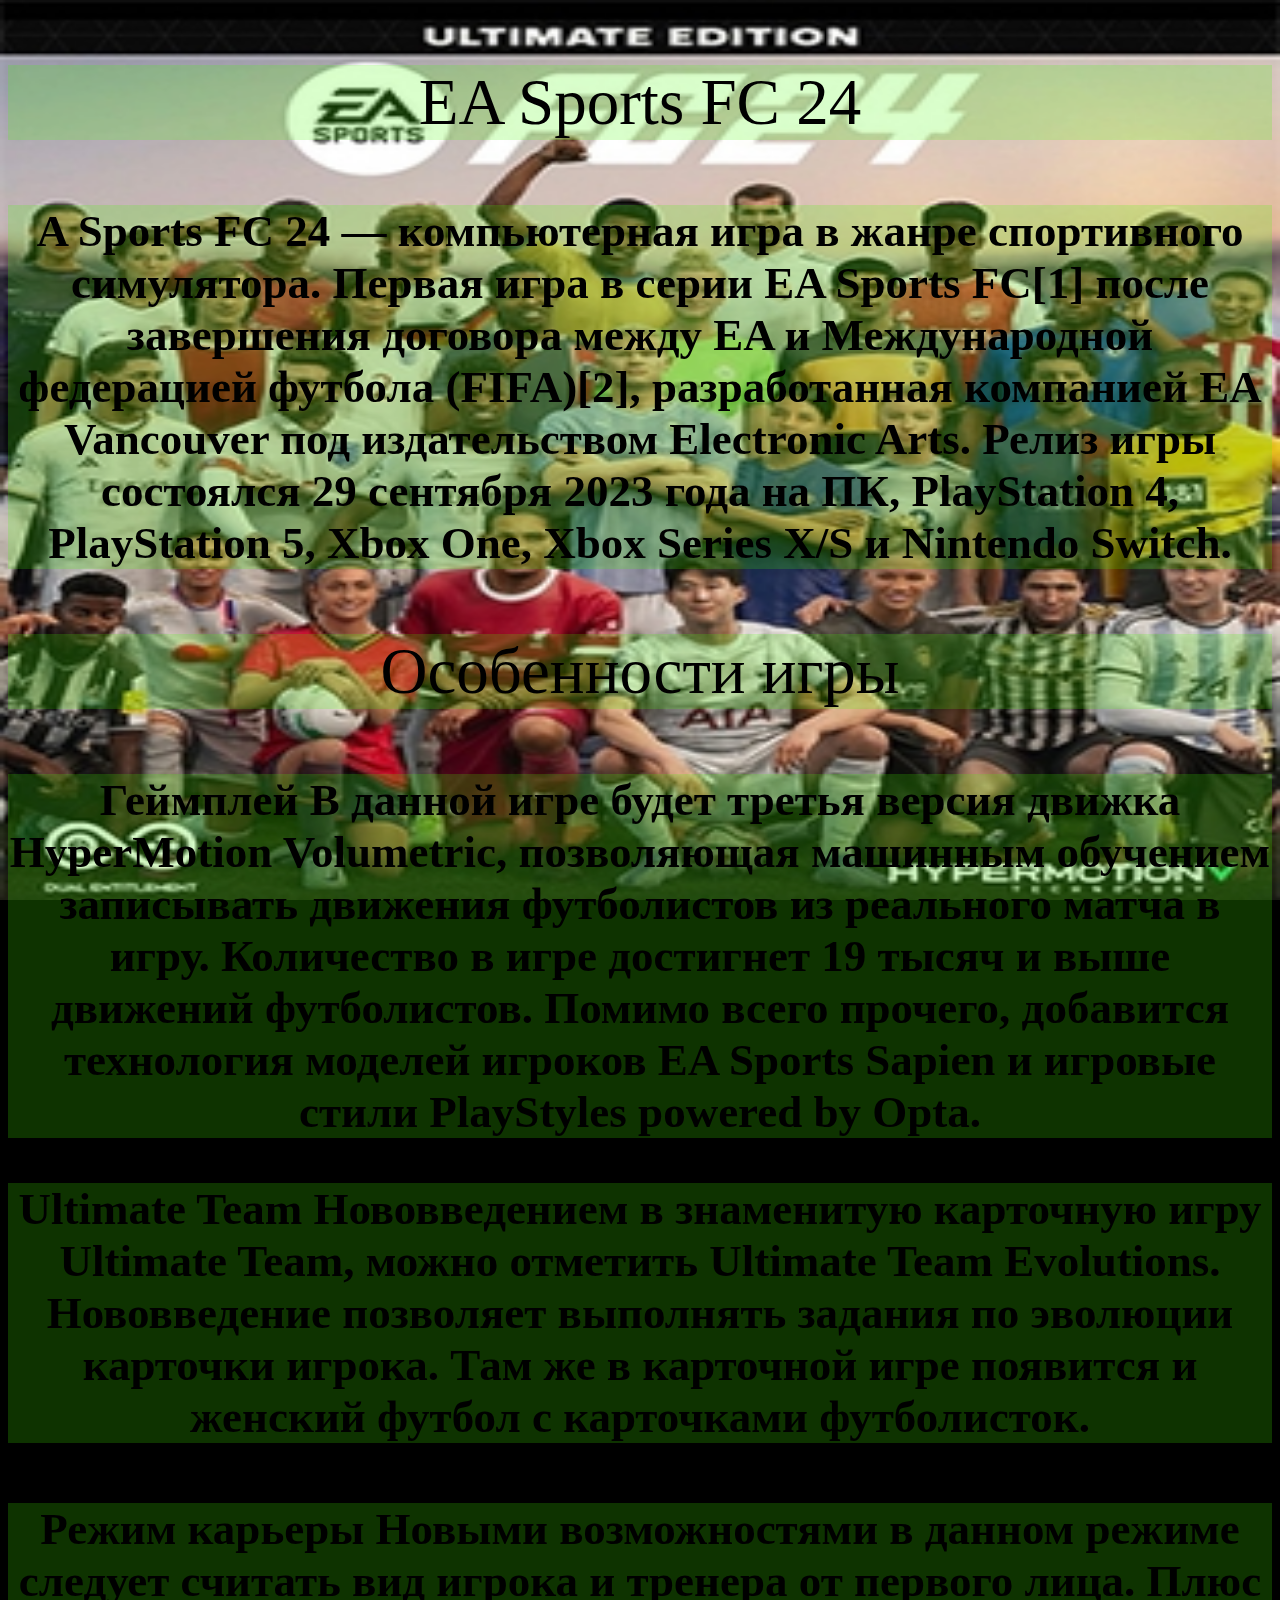
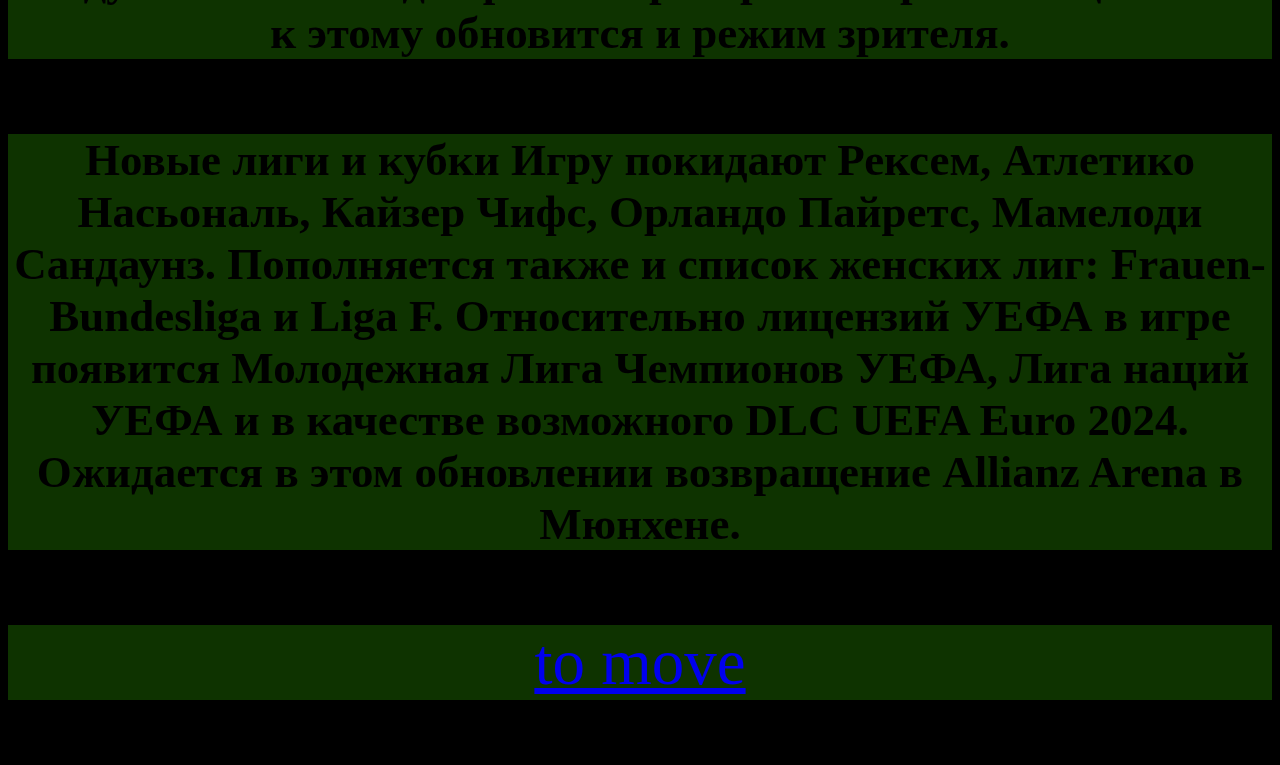
<file: INDEX.HTML>
<!DOCTYPE html>
<html lang="en">

<head>
    <meta charset="UTF-8">
    <meta name="viewport" content="width=device-width, initial-scale=1.0">
    <title>FIFA 24</title>
    <link rel="shortcut icon" type="image/jpg" href="C:\webskill\tortik3000\fifa--24\prem-fifa-24.webp" />
</head>

<body>
    <img src="img/EA_FC24_Cover.jpg" class="backimage" alt="">
    <link rel="stylesheet" href="css/stayl.css">
    <p align="center" class="h1">EA Sports FC 24</p>
    <h1 align="center" class="h2">A Sports FC 24 — компьютерная игра в жанре спортивного симулятора. Первая игра в
        серии EA Sports
        FC[1] после
        завершения договора между EA и Международной федерацией футбола (FIFA)[2], разработанная компанией EA Vancouver
        под издательством Electronic Arts. Релиз игры состоялся 29 сентября 2023 года на ПК, PlayStation 4, PlayStation
        5, Xbox One, Xbox Series X/S и Nintendo Switch.</h1>
    <h2 align="center"></h2>
    <p class="h3" align="center">Особенности игры</p>
    <h2 align="center" class="h4">Геймплей
        В данной игре будет третья версия движка HyperMotion Volumetric, позволяющая машинным обучением записывать
        движения футболистов из реального матча в игру. Количество в игре достигнет 19 тысяч и выше движений
        футболистов. Помимо всего прочего, добавится технология моделей игроков EA Sports Sapien и игровые стили
        PlayStyles powered by Opta.</h2>
    <h3 align="center" class="h5">Ultimate Team
        Нововведением в знаменитую карточную игру Ultimate Team, можно отметить Ultimate Team Evolutions. Нововведение
        позволяет выполнять задания по эволюции карточки игрока. Там же в карточной игре появится и женский футбол с
        карточками футболисток.</h3>
    <h4 align="center" class="h6">Режим карьеры
        Новыми возможностями в данном режиме следует считать вид игрока и тренера от первого лица. Плюс к этому
        обновится и режим зрителя.</h4>
    <h5 align="center" class="class">Новые лиги и кубки
        Игру покидают Рексем, Атлетико Насьональ, Кайзер Чифс, Орландо Пайретс, Мамелоди Сандаунз. Пополняется также и
        список женских лиг: Frauen-Bundesliga и Liga F. Относительно лицензий УЕФА в игре появится Молодежная Лига
        Чемпионов УЕФА, Лига наций УЕФА и в качестве возможного DLC UEFA Euro 2024. Ожидается в этом обновлении
        возвращение Allianz Arena в Мюнхене.</h5>

    <p align="center" class="h8">
        <a href="animadion.html">to move</a>
    </p>

</body>

</html>
</file>
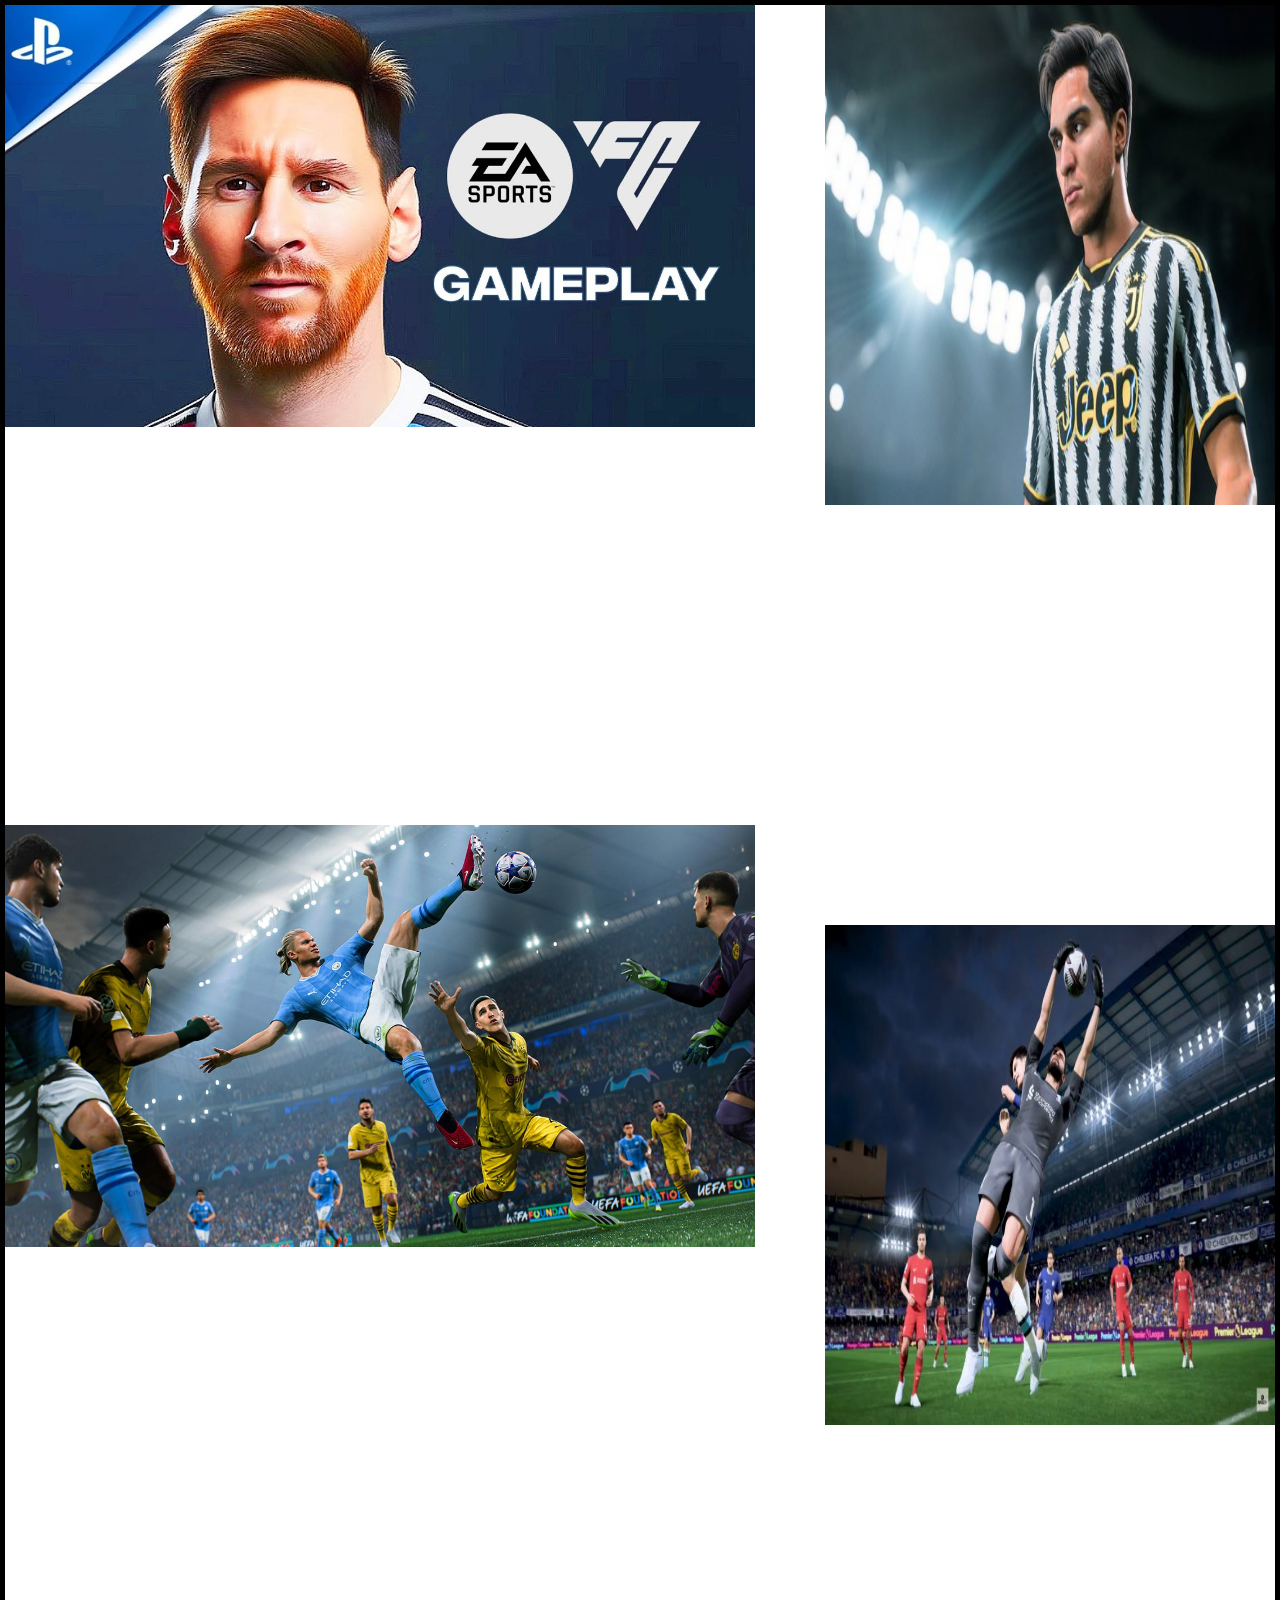
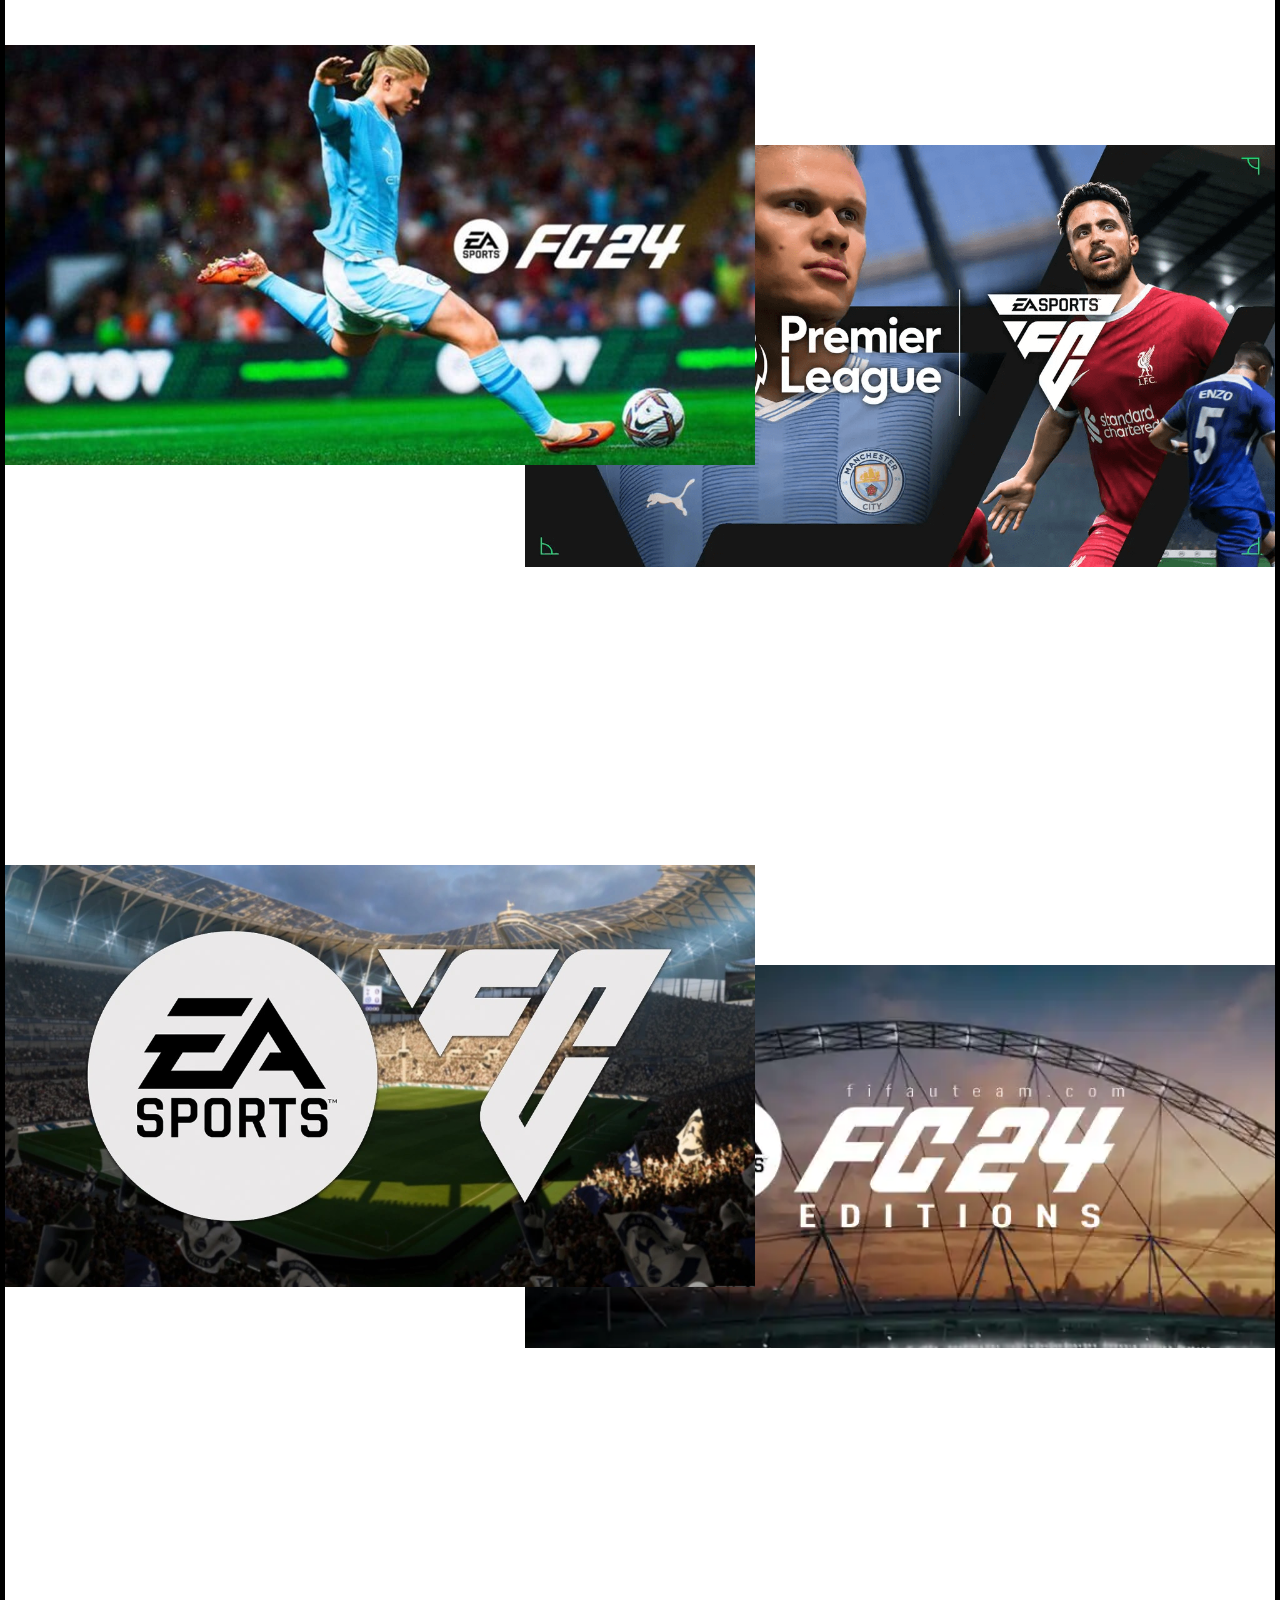
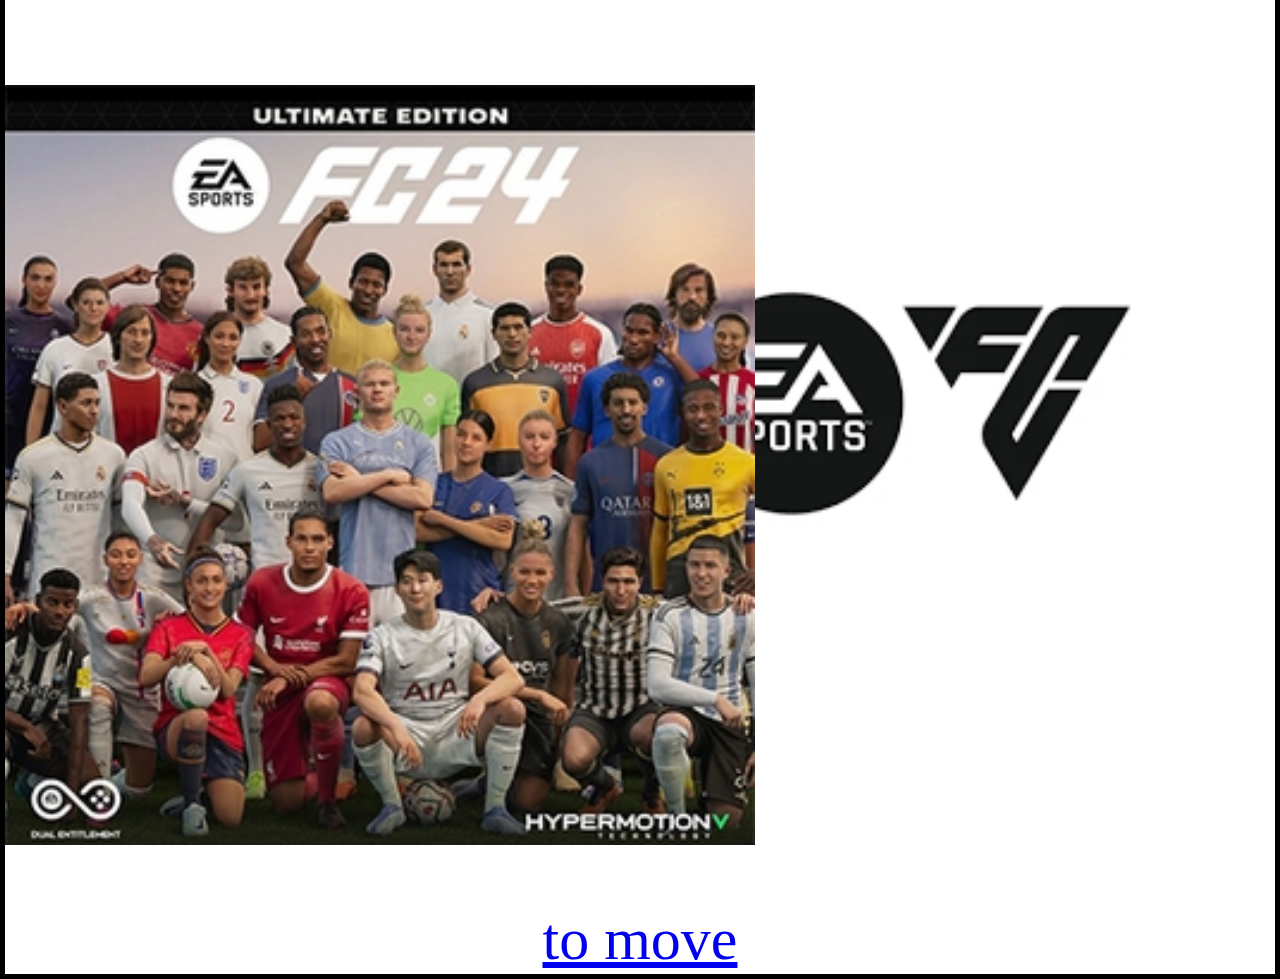
<file: animadion.html>
<!DOCTYPE html>
<html lang="en">

<head>
    <meta charset="UTF-8">
    <meta name="viewport" content="width=device-width, initial-scale=1.0">
    <title>FIFA 24</title>
    <link rel="icon" type="image/jpg" href="img/prem-fifa-24.webp"/>
    <link rel="stylesheet" href="css/rtop.css">
</head>

<body>
    <a href="https://youtu.be/XhP3Xh4LMA8?si=szcmQuxuOVD-nzv8"><img src="img/volga.jpg" alt="" class="height" align="right"></a>
    <div class="html"><a href="https://youtu.be/KeZzdIgk01U?si=2ioe3FsPk08BfCxM"><img src="img/mes.jpg" alt=""></a></div>
    <br><br><br><br><br><br><br><br><br><br><br><br><br><br><br><br><br><br><br><br><br><br><br><br><br><br><br><br><br><br><br><br><br><br><br><br><br><br><br><br>
    <div class="title"><a href="https://youtu.be/KeZzdIgk01U?si=b0AfHpInXmbkNAIv"><img src="img/fit.jpg" alt="" align=""></a></div>
    <a href="https://youtu.be/JF4O8T_-SrM?si=zCOlhd9uofDnG-5c"><img src="img/FUTHEADER.jpg" alt="" class="width" align="right"></a>
    <br><br><br><br><br><br><br><br><br><br><br><br><br><br><br><br><br><br><br><br><br><br><br><br><br><br><br><br><br><br><br><br><br><br><br><br><br><br><br><br>
    <div class="br"><a href="https://youtu.be/rdbPtAq-BYs?si=HB8EZyZ-4kniI66P"><img src="img/fifa-24.jpg" alt=""></a></div>
  <a href="https://youtu.be/wK8OG-vaoLo?si=i-Pn0wJS00oFqDwk">  <img src="img/prem-fifa-24.webp" alt="" class="img" align="right"></a>
    <br><br><br><br><br><br><br><br><br><br><br><br><br><br><br><br><br><br><br><br><br><br><br><br><br><br><br><br><br><br><br><br><br><br><br><br><br><br><br><br>
    <div class="a"><a href="https://youtu.be/wK8OG-vaoLo?si=YRFVgE1uopRmd19p"><img src="img/fif.jpg" alt=""></a></div>
    <a href="https://youtu.be/3wXJTFHxcxg?si=94EnBOf8LkqPG_cs"><img src="img/editions.webp" alt="" class="top" align="right"></a>
    <br><br><br><br><br><br><br><br><br><br><br><br><br><br><br><br><br><br><br><br><br><br><br><br><br><br><br><br><br><br><br><br><br><br><br><br><br><br><br><br>
    <div class="body"><a href="https://youtu.be/3wXJTFHxcxg?si=P7zub8xMm74x81uA"><img src="img/EA_FC24_Cover.jpg" alt=""></a></div>
  <a href="https://youtu.be/rdbPtAq-BYs?si=tiSjtOuPprNBnSnx">  <img src="img/images.png" alt="" class="link" align="right"></a>
    <br><br><br><br><br><br><br><br><br><br><br><br><br><br><br><br><br><br><br><br><br><br><br><br><br><br><br><br><br><br><br><br><br><br><br><br><br><br><br><br>   
    <div id="loading-screen"></div>
    <p align="center"><a href="vido.html" class="meta">to move</a></p>
</body>

</html>
</file>
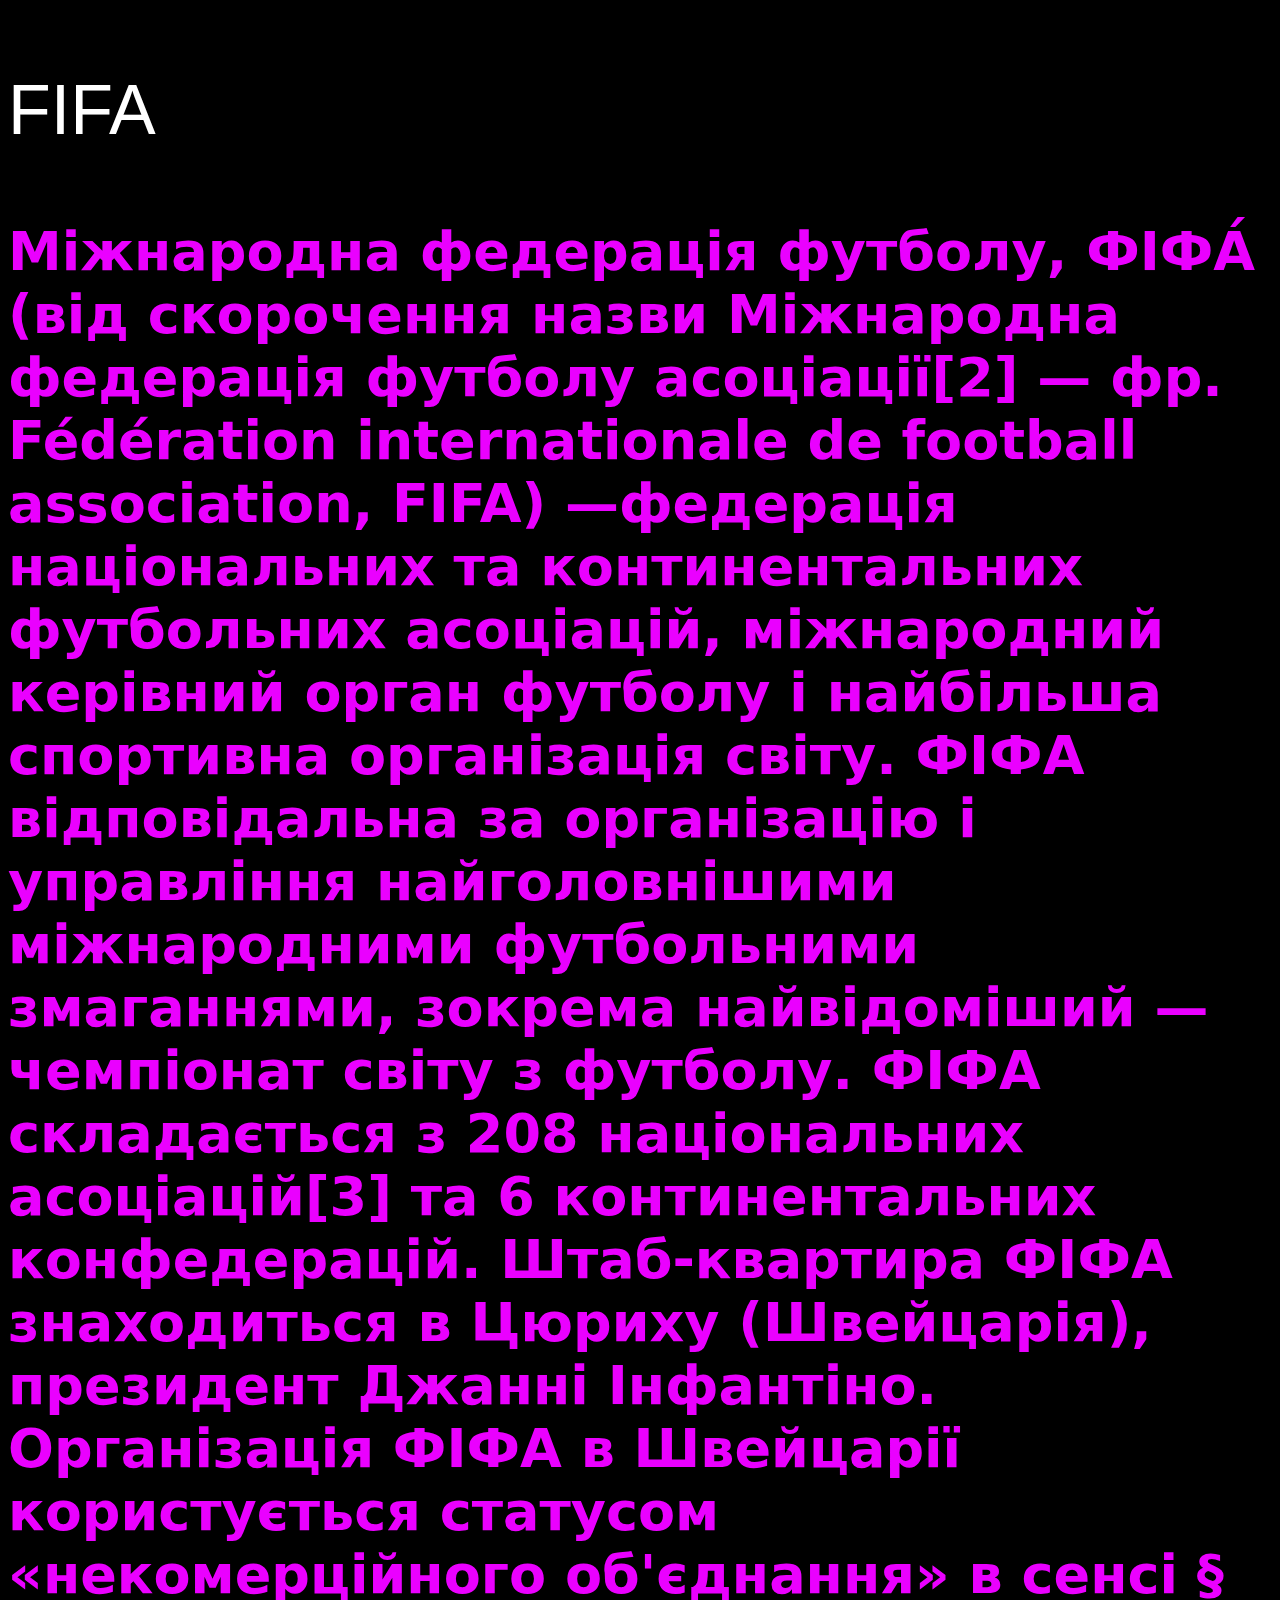
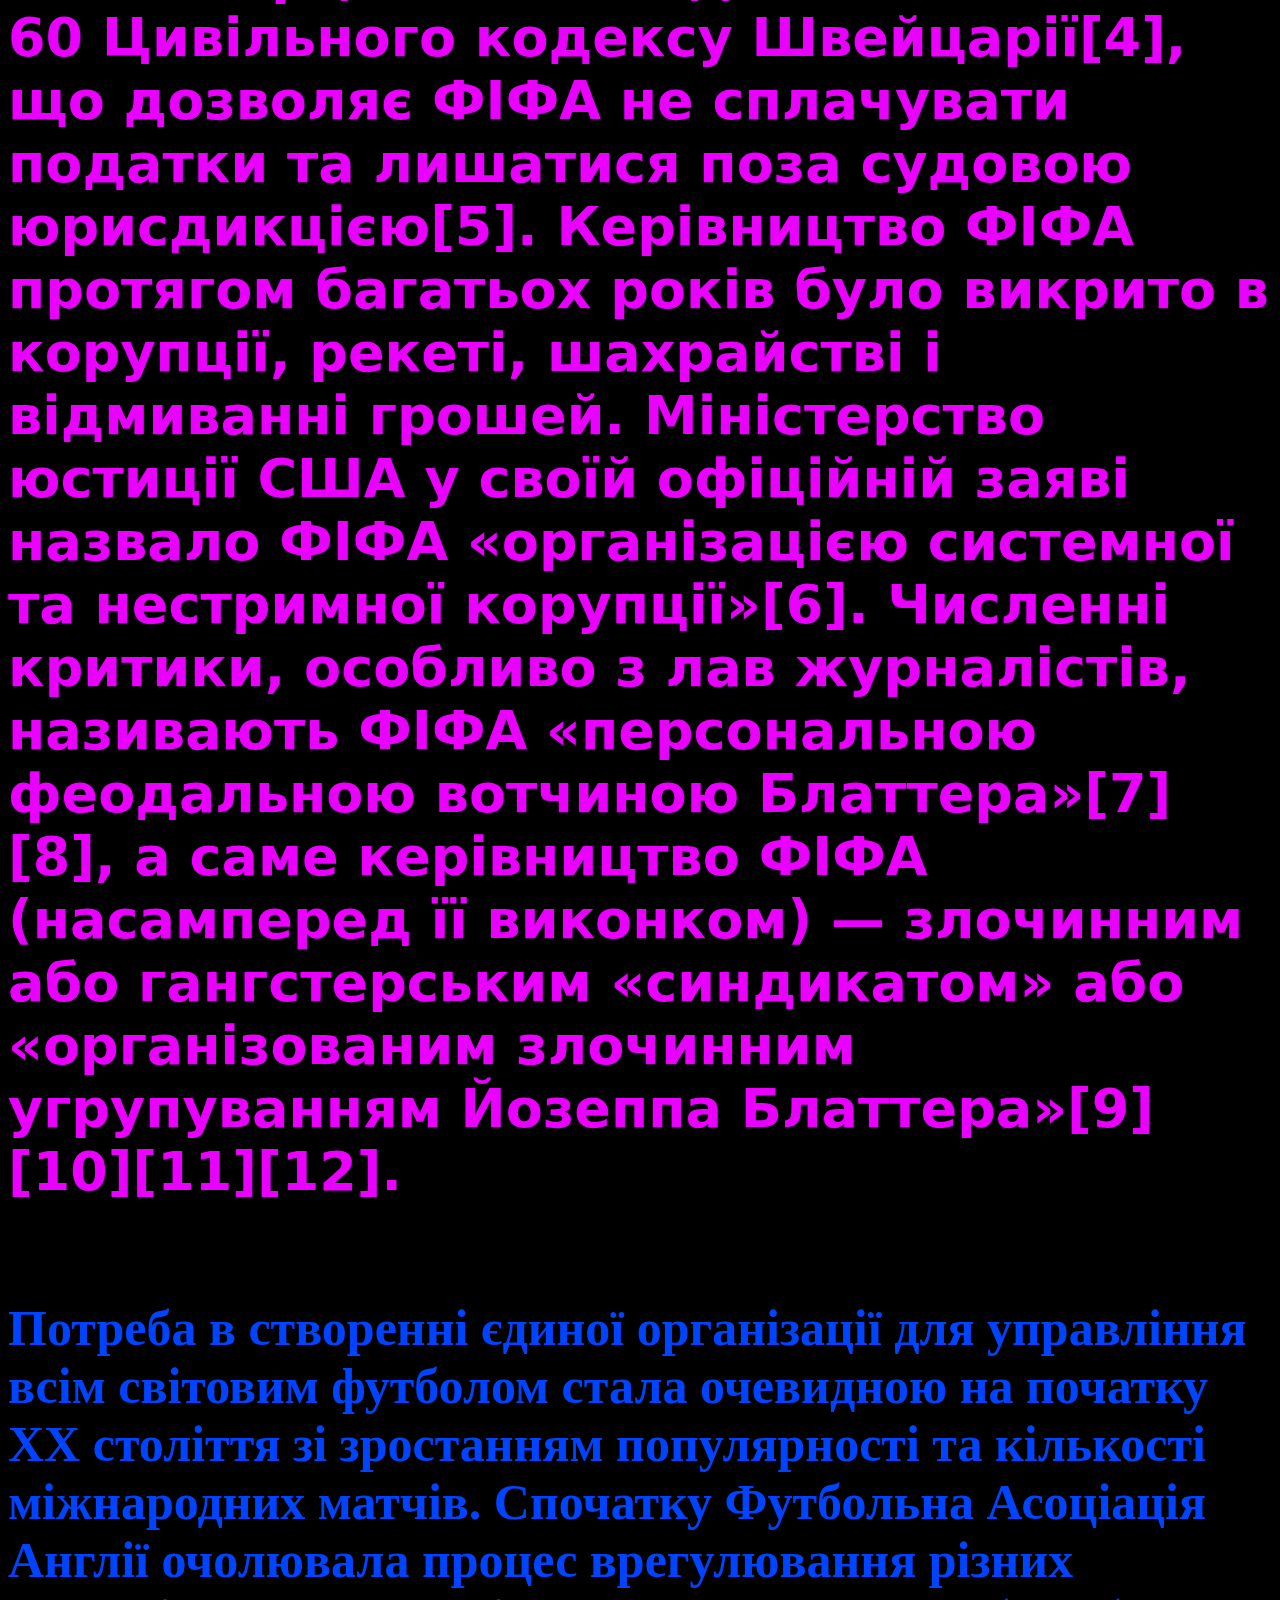
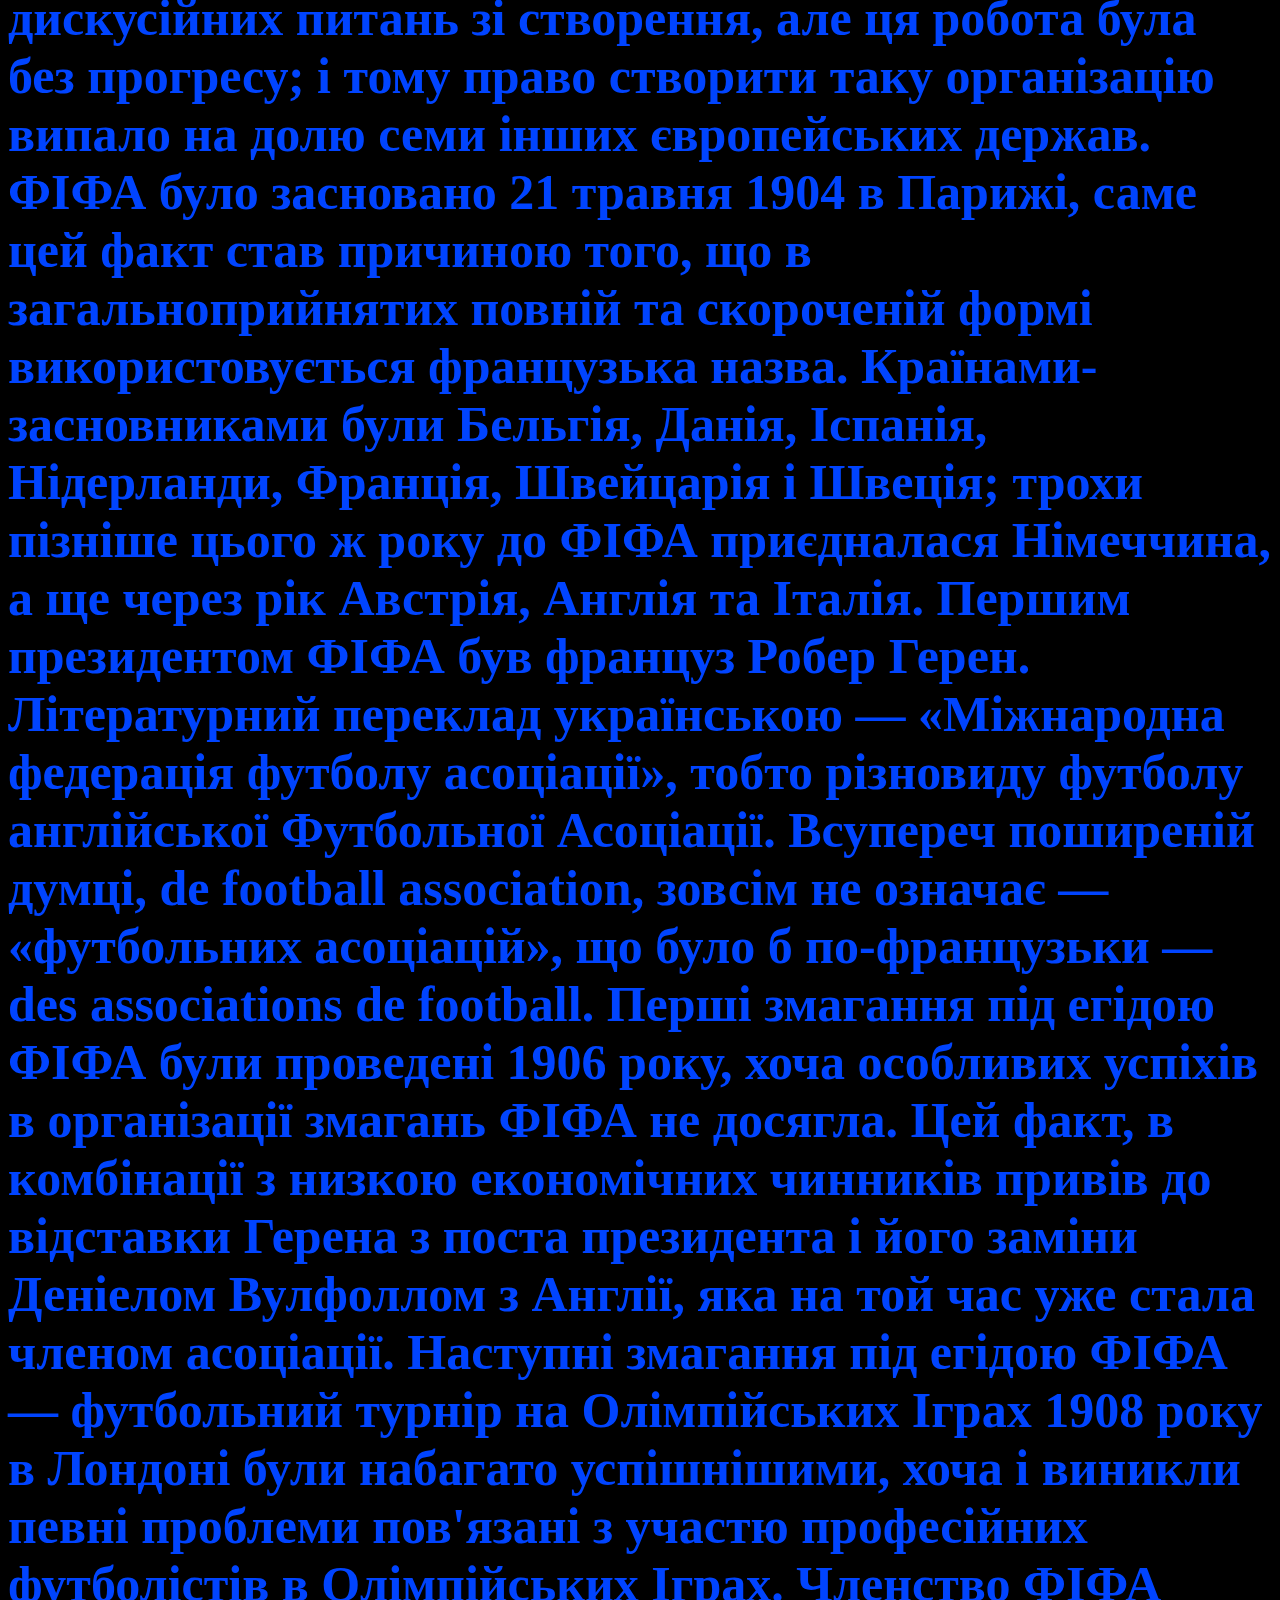
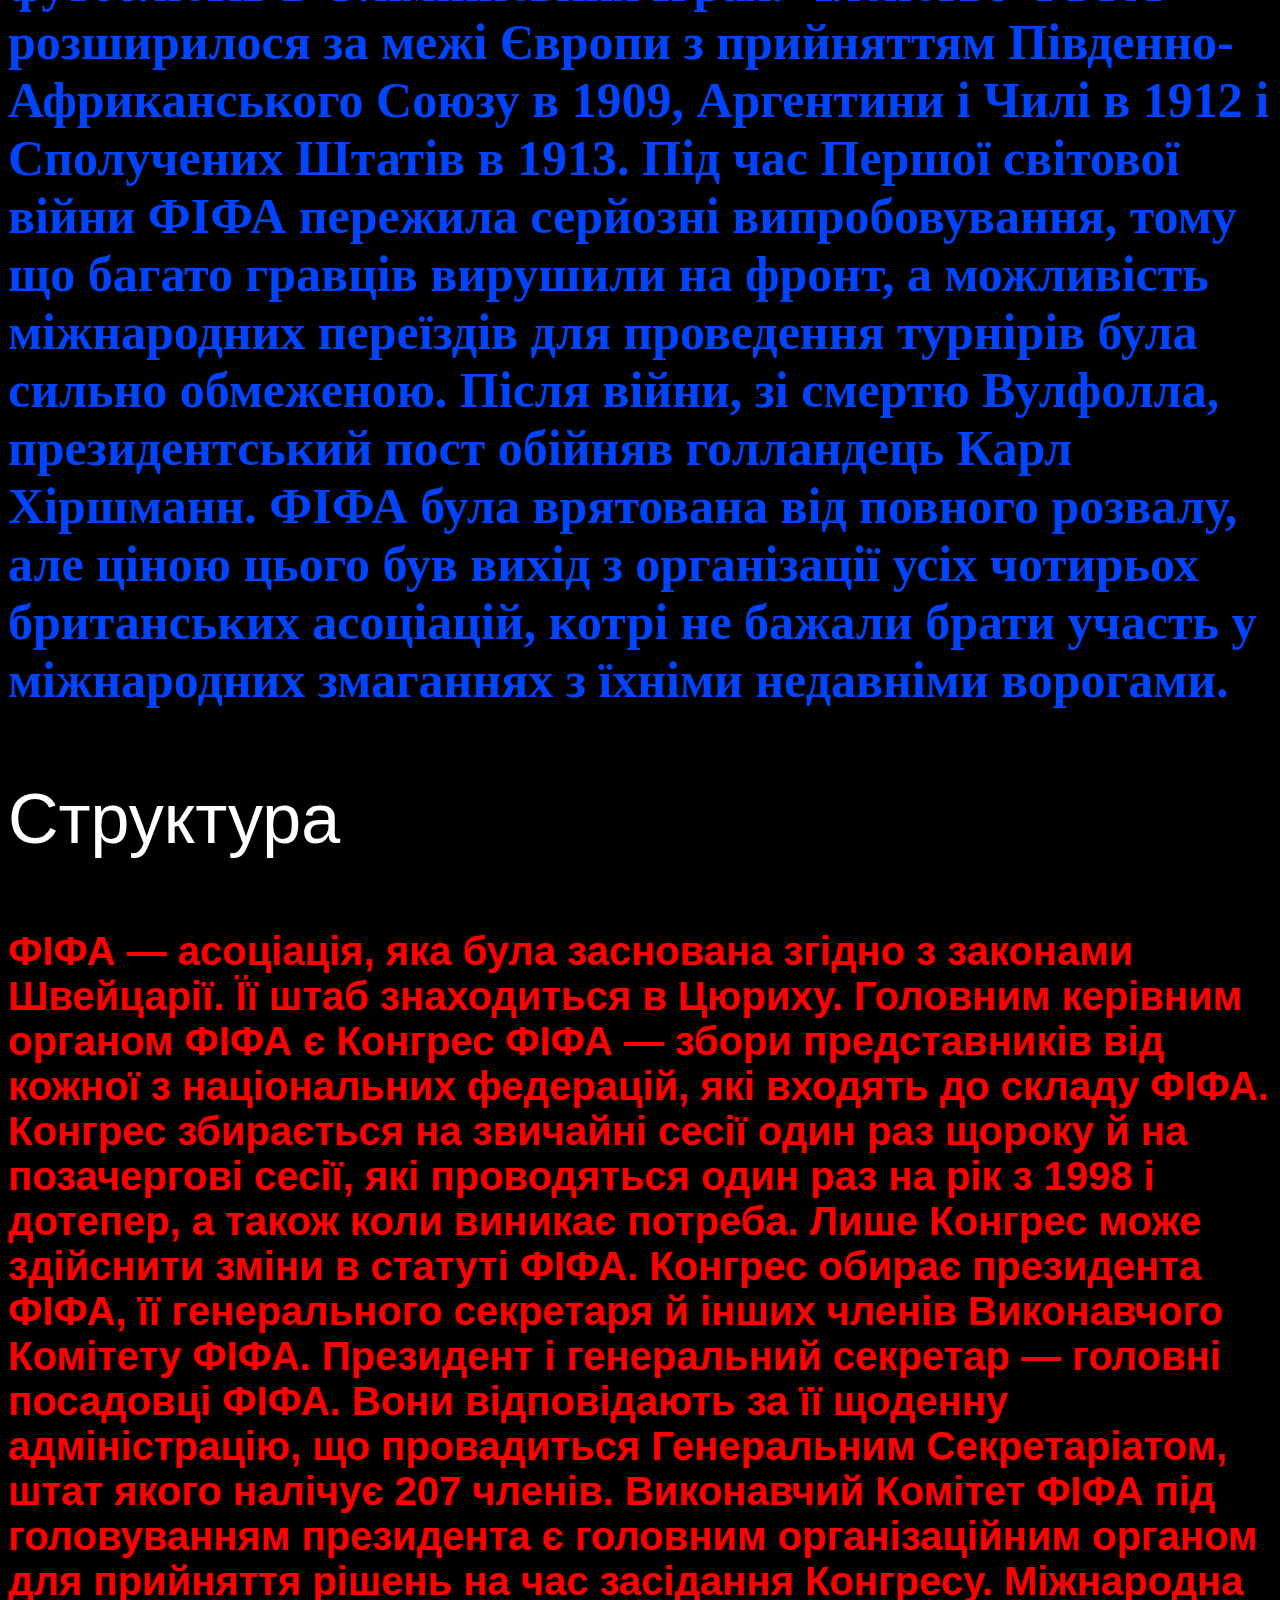
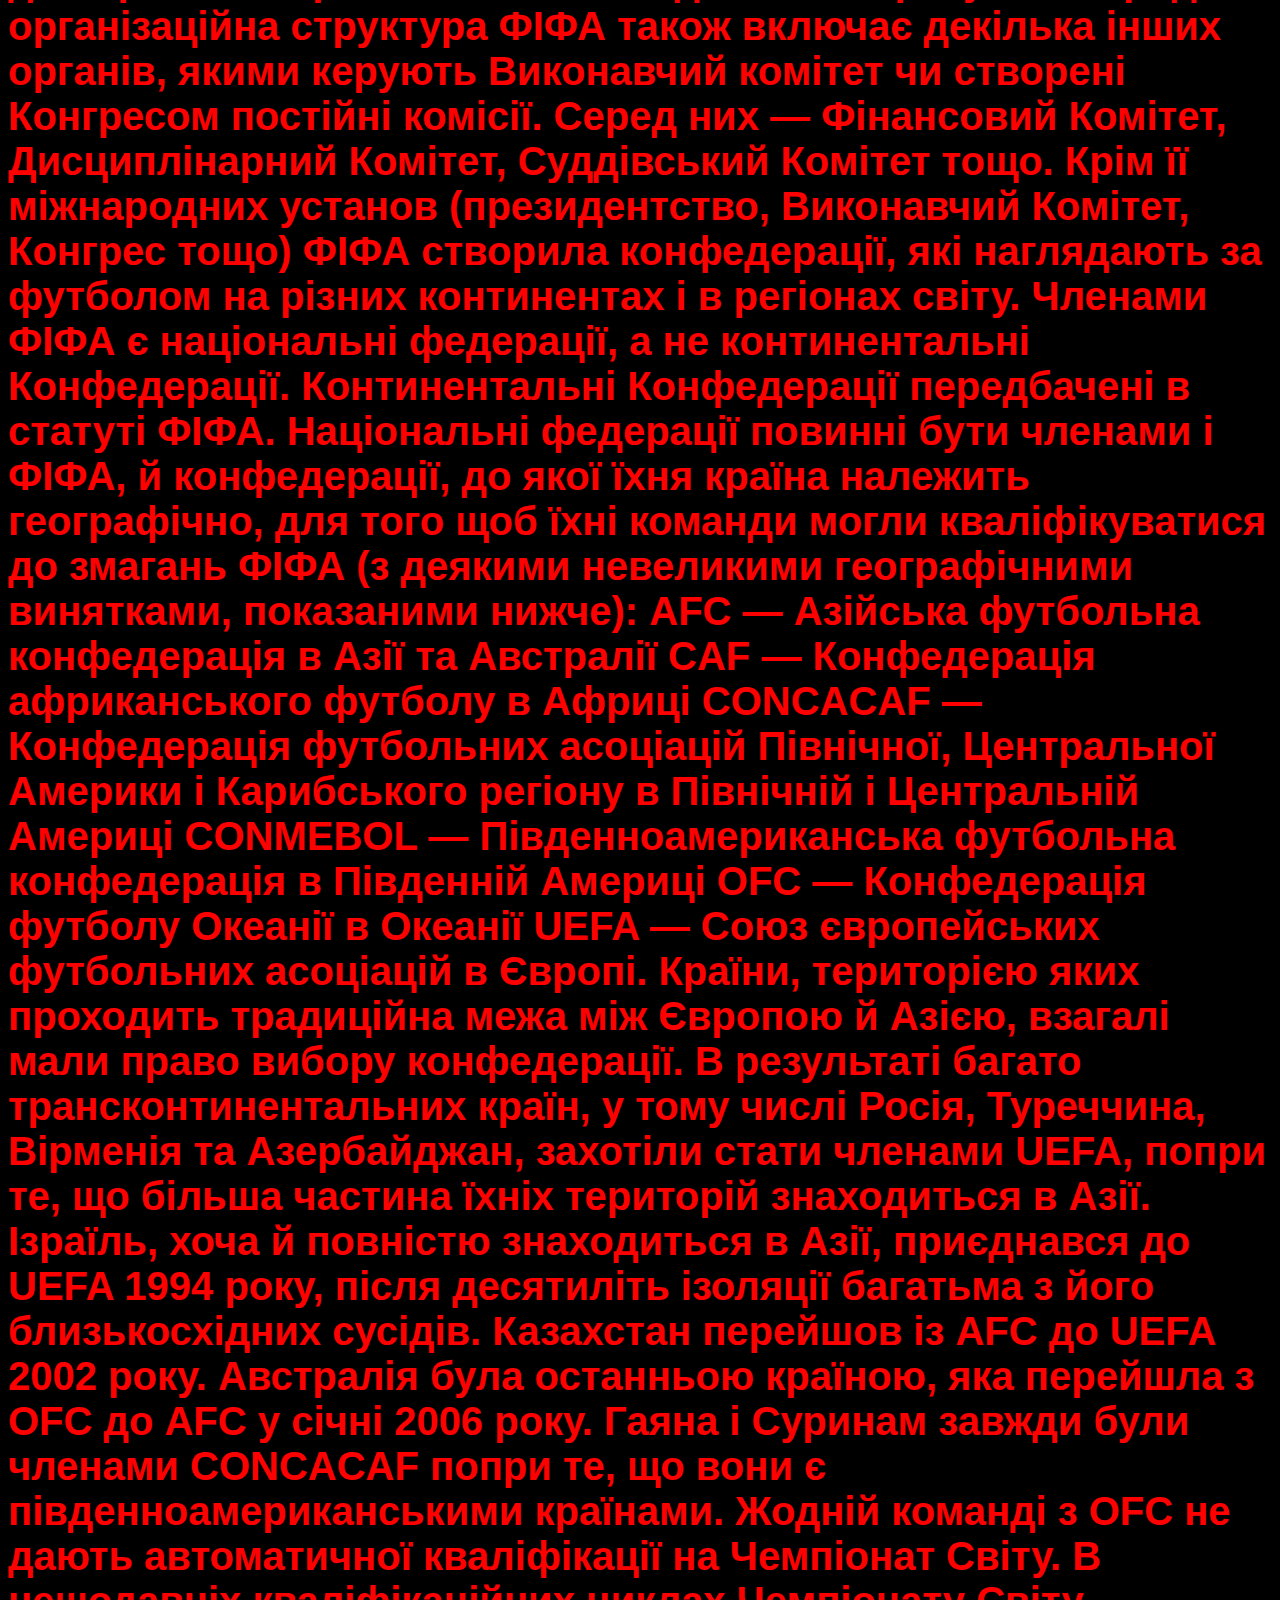
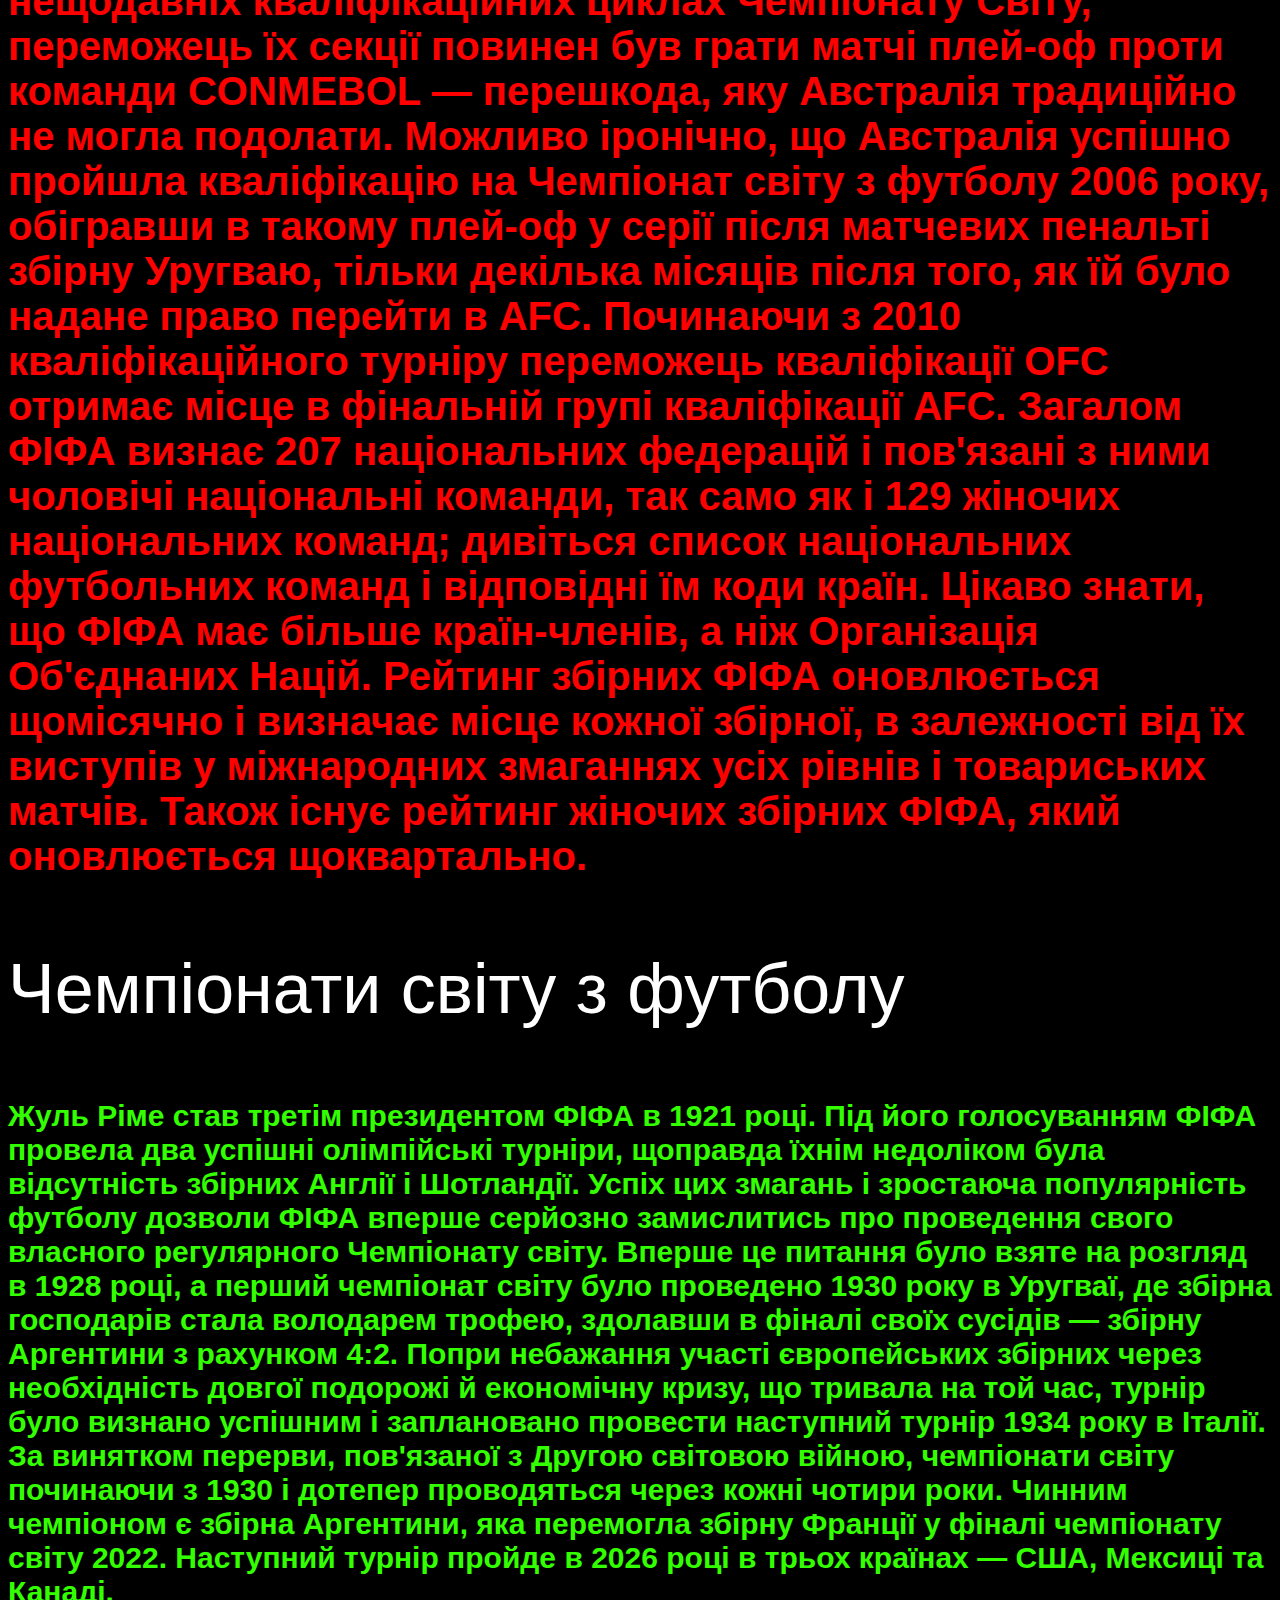
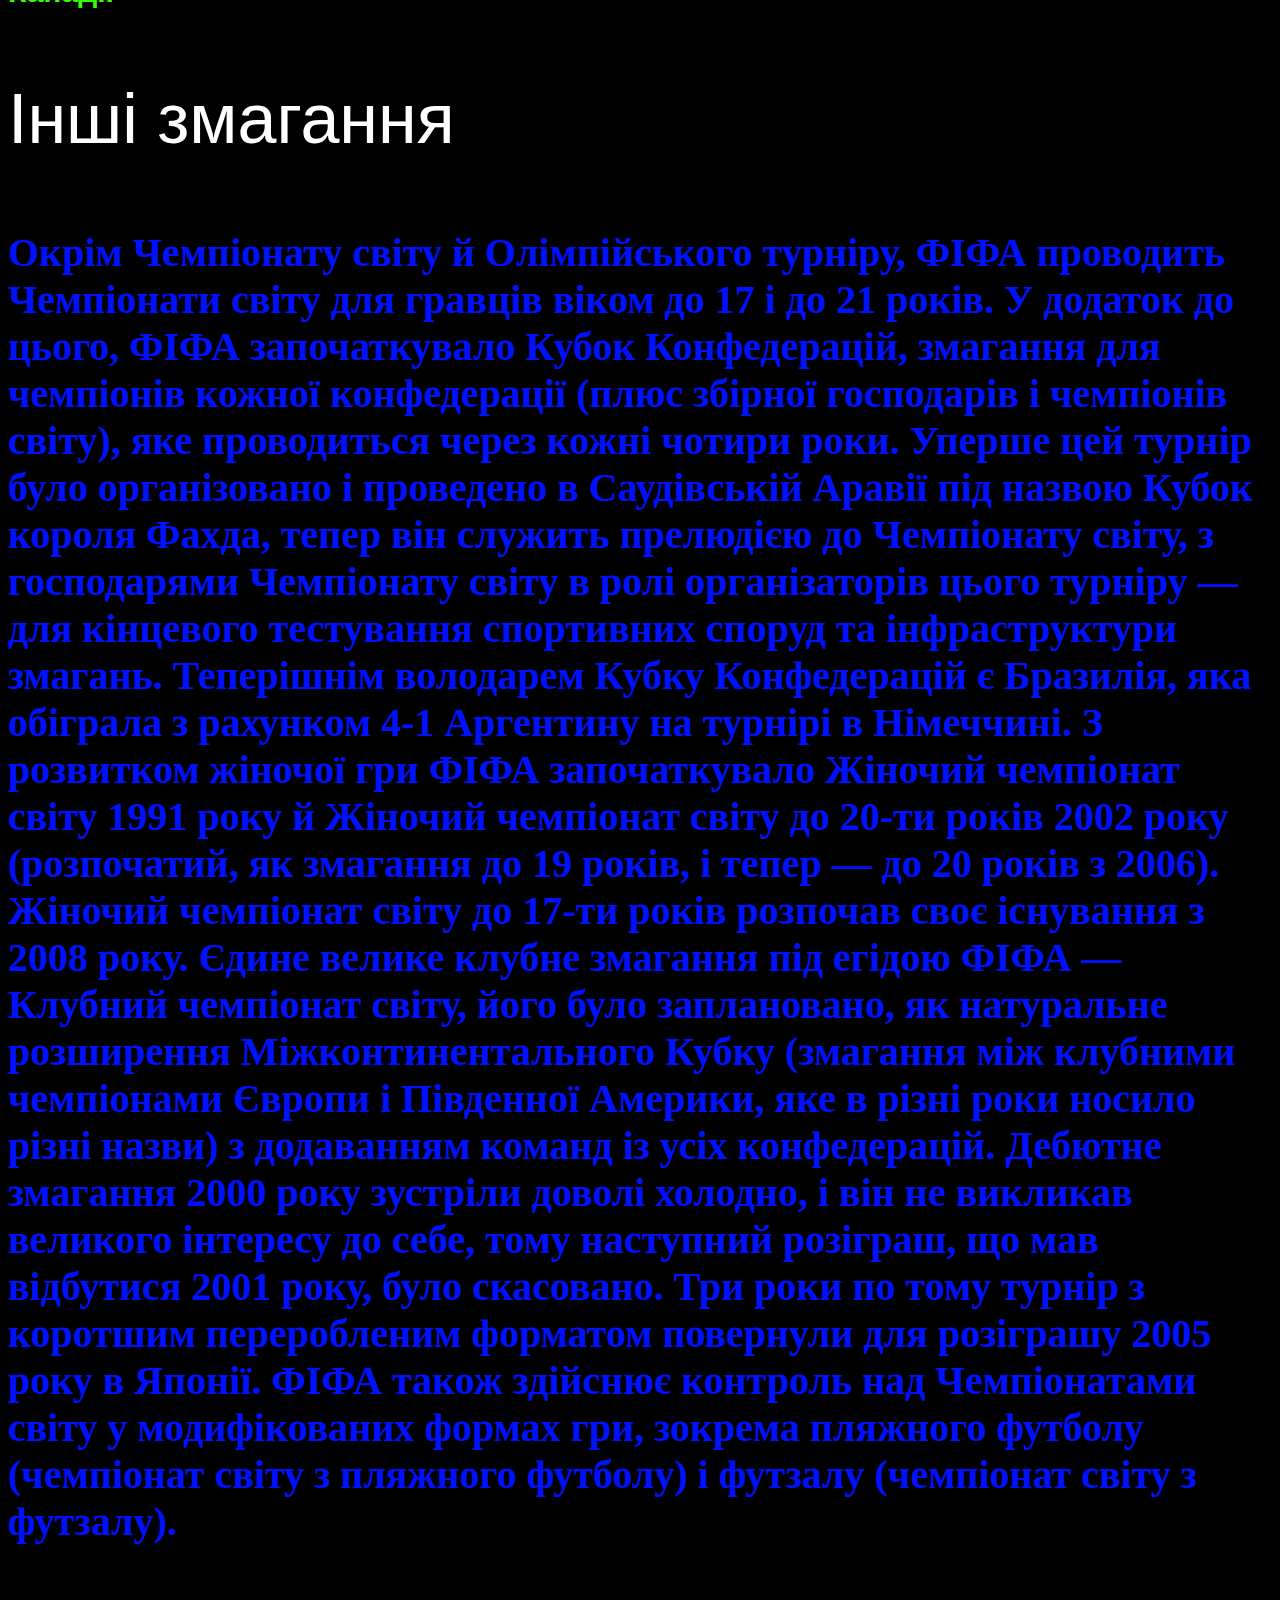
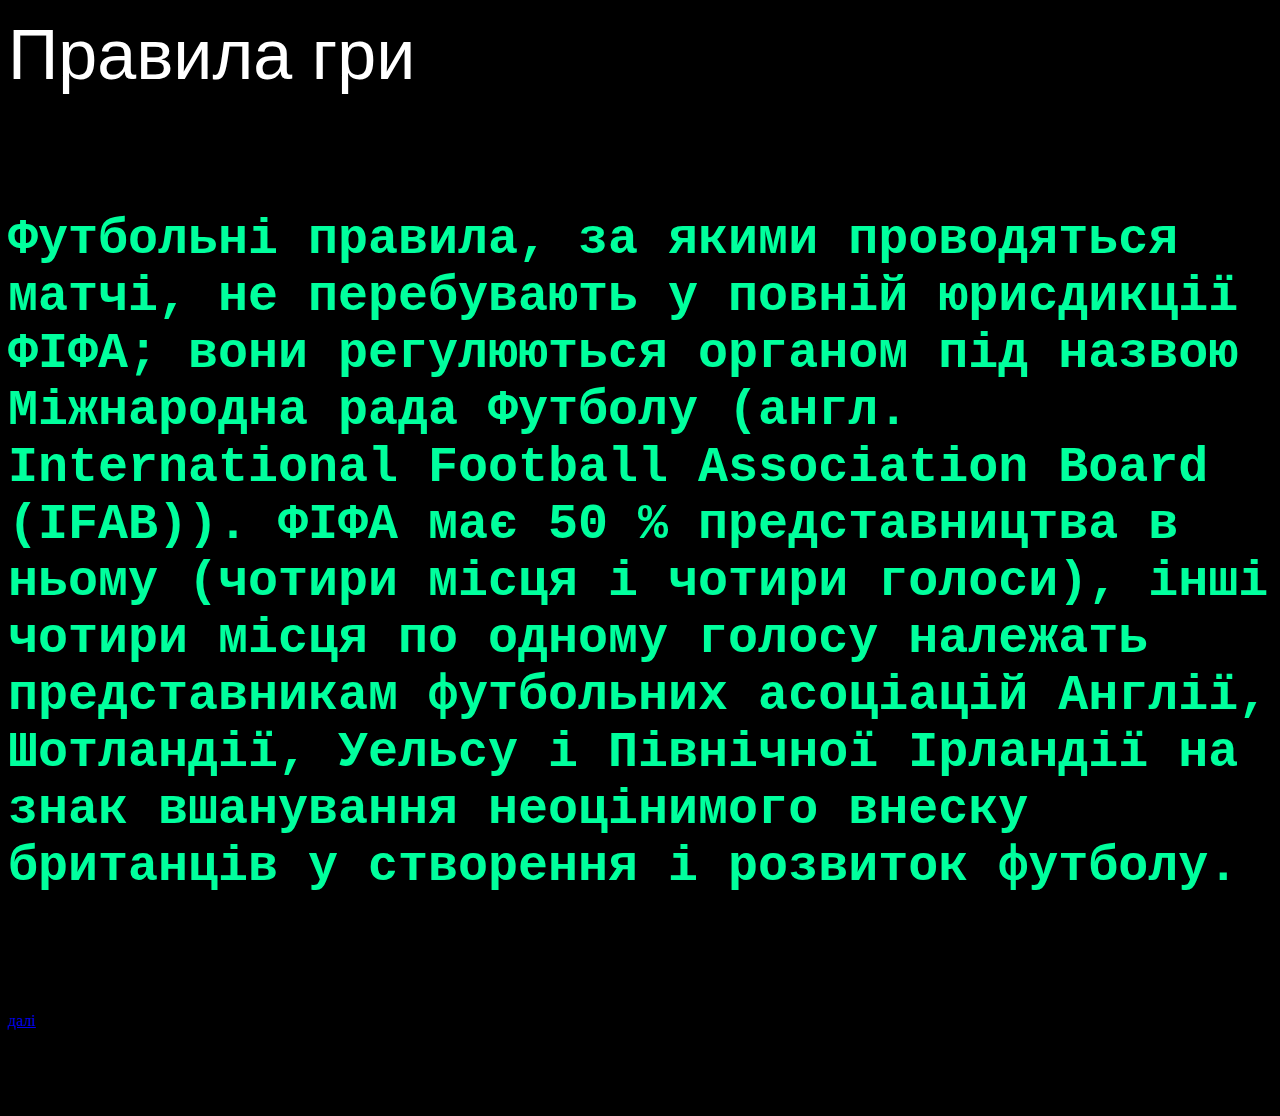
<file: end.html>
<!DOCTYPE html>
<html lang="en">

<head>
    <meta charset="UTF-8">
    <meta name="viewport" content="width=device-width, initial-scale=1.0">
    <title>fifa</title>
    <link rel="stylesheet" href="css/font.css">
</head>
 
<body>
    <p class="h11">FIFA</p>
    <h1 class="h12">Міжнародна федерація футболу, ФІФА́ (від скорочення назви Міжнародна федерація футболу асоціації[2] — фр.
        Fédération internationale de football association, FIFA) —федерація національних та континентальних футбольних
        асоціацій, міжнародний керівний орган футболу і найбільша спортивна організація світу.

        ФІФА відповідальна за організацію і управління найголовнішими міжнародними футбольними змаганнями, зокрема
        найвідоміший — чемпіонат світу з футболу.

        ФІФА складається з 208 національних асоціацій[3] та 6 континентальних конфедерацій. Штаб-квартира ФІФА
        знаходиться в Цюриху (Швейцарія), президент Джанні Інфантіно.

        Організація ФІФА в Швейцарії користується статусом «некомерційного об'єднання» в сенсі § 60 Цивільного кодексу
        Швейцарії[4], що дозволяє ФІФА не сплачувати податки та лишатися поза судовою юрисдикцією[5].

        Керівництво ФІФА протягом багатьох років було викрито в корупції, рекеті, шахрайстві і відмиванні грошей.
        Міністерство юстиції США у своїй офіційній заяві назвало ФІФА «організацією системної та нестримної
        корупції»[6]. Численні критики, особливо з лав журналістів, називають ФІФА «персональною феодальною вотчиною
        Блаттера»[7][8], а саме керівництво ФІФА (насамперед її виконком) — злочинним або гангстерським «синдикатом» або
        «організованим злочинним угрупуванням Йозеппа Блаттера»[9][10][11][12].</h1>
    <p class="p11">Історія</p>
    <h2 class="h13">Потреба в створенні єдиної організації для управління всім світовим футболом стала очевидною на початку XX
        століття зі зростанням популярності та кількості міжнародних матчів. Спочатку Футбольна Асоціація Англії
        очолювала процес врегулювання різних дискусійних питань зі створення, але ця робота була без прогресу; і тому
        право створити таку організацію випало на долю семи інших європейських держав. ФІФА було засновано 21 травня
        1904 в Парижі, саме цей факт став причиною того, що в загальноприйнятих повній та скороченій формі
        використовується французька назва. Країнами-засновниками були Бельгія, Данія, Іспанія, Нідерланди, Франція,
        Швейцарія і Швеція; трохи пізніше цього ж року до ФІФА приєдналася Німеччина, а ще через рік Австрія, Англія та
        Італія. Першим президентом ФІФА був француз Робер Герен.

        Літературний переклад українською — «Міжнародна федерація футболу асоціації», тобто різновиду футболу
        англійської Футбольної Асоціації. Всупереч поширеній думці, de football association, зовсім не означає —
        «футбольних асоціацій», що було б по-французьки — des associations de football.

        Перші змагання під егідою ФІФА були проведені 1906 року, хоча особливих успіхів в організації змагань ФІФА не
        досягла. Цей факт, в комбінації з низкою економічних чинників привів до відставки Герена з поста президента і
        його заміни Деніелом Вулфоллом з Англії, яка на той час уже стала членом асоціації. Наступні змагання під егідою
        ФІФА — футбольний турнір на Олімпійських Іграх 1908 року в Лондоні були набагато успішнішими, хоча і виникли
        певні проблеми пов'язані з участю професійних футболістів в Олімпійських Іграх.

        Членство ФІФА розширилося за межі Європи з прийняттям Південно-Африканського Союзу в 1909, Аргентини і Чилі в
        1912 і Сполучених Штатів в 1913.

        Під час Першої світової війни ФІФА пережила серйозні випробовування, тому що багато гравців вирушили на фронт, а
        можливість міжнародних переїздів для проведення турнірів була сильно обмеженою. Після війни, зі смертю Вулфолла,
        президентський пост обійняв голландець Карл Хіршманн. ФІФА була врятована від повного розвалу, але ціною цього
        був вихід з організації усіх чотирьох британських асоціацій, котрі не бажали брати участь у міжнародних
        змаганнях з їхніми недавніми ворогами.</h2>
    <p class="h11">Структура</p>
    <h3 class="h14">ФІФА — асоціація, яка була заснована згідно з законами Швейцарії. Її штаб знаходиться в Цюриху. Головним
        керівним органом ФІФА є Конгрес ФІФА — збори представників від кожної з національних федерацій, які входять до
        складу ФІФА. Конгрес збирається на звичайні сесії один раз щороку й на позачергові сесії, які проводяться один
        раз на рік з 1998 і дотепер, а також коли виникає потреба. Лише Конгрес може здійснити зміни в статуті ФІФА.
        Конгрес обирає президента ФІФА, її генерального секретаря й інших членів Виконавчого Комітету ФІФА. Президент і
        генеральний секретар — головні посадовці ФІФА. Вони відповідають за її щоденну адміністрацію, що провадиться
        Генеральним Секретаріатом, штат якого налічує 207 членів.

        Виконавчий Комітет ФІФА під головуванням президента є головним організаційним органом для прийняття рішень на
        час засідання Конгресу. Міжнародна організаційна структура ФІФА також включає декілька інших органів, якими
        керують Виконавчий комітет чи створені Конгресом постійні комісії. Серед них — Фінансовий Комітет,
        Дисциплінарний Комітет, Суддівський Комітет тощо.

        Крім її міжнародних установ (президентство, Виконавчий Комітет, Конгрес тощо) ФІФА створила конфедерації, які
        наглядають за футболом на різних континентах і в регіонах світу. Членами ФІФА є національні федерації, а не
        континентальні Конфедерації. Континентальні Конфедерації передбачені в статуті ФІФА. Національні федерації
        повинні бути членами і ФІФА, й конфедерації, до якої їхня країна належить географічно, для того щоб їхні команди
        могли кваліфікуватися до змагань ФІФА (з деякими невеликими географічними винятками, показаними нижче):

        AFC — Азійська футбольна конфедерація в Азії та Австралії
        CAF — Конфедерація африканського футболу в Африці
        CONCACAF — Конфедерація футбольних асоціацій Північної, Центральної Америки і Карибського регіону в Північній і
        Центральній Америці
        CONMEBOL — Південноамериканська футбольна конфедерація в Південній Америці
        OFC — Конфедерація футболу Океанії в Океанії
        UEFA — Союз європейських футбольних асоціацій в Європі.
        Країни, територією яких проходить традиційна межа між Європою й Азією, взагалі мали право вибору конфедерації. В
        результаті багато трансконтинентальних країн, у тому числі Росія, Туреччина, Вірменія та Азербайджан, захотіли
        стати членами UEFA, попри те, що більша частина їхніх територій знаходиться в Азії. Ізраїль, хоча й повністю
        знаходиться в Азії, приєднався до UEFA 1994 року, після десятиліть ізоляції багатьма з його близькосхідних
        сусідів. Казахстан перейшов із AFC до UEFA 2002 року. Австралія була останньою країною, яка перейшла з OFC до
        AFC у січні 2006 року.

        Гаяна і Суринам завжди були членами CONCACAF попри те, що вони є південноамериканськими країнами.

        Жодній команді з OFC не дають автоматичної кваліфікації на Чемпіонат Світу. В нещодавніх кваліфікаційних циклах
        Чемпіонату Світу, переможець їх секції повинен був грати матчі плей-оф проти команди CONMEBOL — перешкода, яку
        Австралія традиційно не могла подолати. Можливо іронічно, що Австралія успішно пройшла кваліфікацію на Чемпіонат
        світу з футболу 2006 року, обігравши в такому плей-оф у серії після матчевих пенальті збірну Уругваю, тільки
        декілька місяців після того, як їй було надане право перейти в AFC. Починаючи з 2010 кваліфікаційного турніру
        переможець кваліфікації OFC отримає місце в фінальній групі кваліфікації AFC.

        Загалом ФІФА визнає 207 національних федерацій і пов'язані з ними чоловічі національні команди, так само як і
        129 жіночих національних команд; дивіться список національних футбольних команд і відповідні їм коди країн.
        Цікаво знати, що ФІФА має більше країн-членів, а ніж Організація Об'єднаних Націй. Рейтинг збірних ФІФА
        оновлюється щомісячно і визначає місце кожної збірної, в залежності від їх виступів у міжнародних змаганнях усіх
        рівнів і товариських матчів. Також існує рейтинг жіночих збірних ФІФА, який оновлюється щоквартально.</h3>
    <p class="h11">Чемпіонати світу з футболу</p>
    <h4 class="h15">Жуль Ріме став третім президентом ФІФА в 1921 році. Під його голосуванням ФІФА провела два успішні олімпійські
        турніри, щоправда їхнім недоліком була відсутність збірних Англії і Шотландії. Успіх цих змагань і зростаюча
        популярність футболу дозволи ФІФА вперше серйозно замислитись про проведення свого власного регулярного
        Чемпіонату світу.

        Вперше це питання було взяте на розгляд в 1928 році, а перший чемпіонат світу було проведено 1930 року в
        Уругваї, де збірна господарів стала володарем трофею, здолавши в фіналі своїх сусідів — збірну Аргентини з
        рахунком 4:2. Попри небажання участі європейських збірних через необхідність довгої подорожі й економічну кризу,
        що тривала на той час, турнір було визнано успішним і заплановано провести наступний турнір 1934 року в Італії.
        За винятком перерви, пов'язаної з Другою світовою війною, чемпіонати світу починаючи з 1930 і дотепер
        проводяться через кожні чотири роки.

        Чинним чемпіоном є збірна Аргентини, яка перемогла збірну Франції у фіналі чемпіонату світу 2022. Наступний
        турнір пройде в 2026 році в трьох країнах — США, Мексиці та Канаді.</h4>
    <p class="h11">Інші змагання</p>
    <h5 class="h16">Окрім Чемпіонату світу й Олімпійського турніру, ФІФА проводить Чемпіонати світу для гравців віком до 17 і до 21
        років. У додаток до цього, ФІФА започаткувало Кубок Конфедерацій, змагання для чемпіонів кожної конфедерації
        (плюс збірної господарів і чемпіонів світу), яке проводиться через кожні чотири роки. Уперше цей турнір було
        організовано і проведено в Саудівській Аравії під назвою Кубок короля Фахда, тепер він служить прелюдією до
        Чемпіонату світу, з господарями Чемпіонату світу в ролі організаторів цього турніру — для кінцевого тестування
        спортивних споруд та інфраструктури змагань. Теперішнім володарем Кубку Конфедерацій є Бразилія, яка обіграла з
        рахунком 4-1 Аргентину на турнірі в Німеччині.

        З розвитком жіночої гри ФІФА започаткувало Жіночий чемпіонат світу 1991 року й Жіночий чемпіонат світу до 20-ти
        років 2002 року (розпочатий, як змагання до 19 років, і тепер — до 20 років з 2006). Жіночий чемпіонат світу до
        17-ти років розпочав своє існування з 2008 року.

        Єдине велике клубне змагання під егідою ФІФА — Клубний чемпіонат світу, його було заплановано, як натуральне
        розширення Міжконтинентального Кубку (змагання між клубними чемпіонами Європи і Південної Америки, яке в різні
        роки носило різні назви) з додаванням команд із усіх конфедерацій. Дебютне змагання 2000 року зустріли доволі
        холодно, і він не викликав великого інтересу до себе, тому наступний розіграш, що мав відбутися 2001 року, було
        скасовано. Три роки по тому турнір з коротшим переробленим форматом повернули для розіграшу 2005 року в Японії.

        ФІФА також здійснює контроль над Чемпіонатами світу у модифікованих формах гри, зокрема пляжного футболу
        (чемпіонат світу з пляжного футболу) і футзалу (чемпіонат світу з футзалу).</h5>
    <p class="h11">Правила гри</p>
    <h6 class="h17">Футбольні правила, за якими проводяться матчі, не перебувають у повній юрисдикції ФІФА; вони регулюються органом
        під назвою Міжнародна рада Футболу (англ. International Football Association Board (IFAB)). ФІФА має 50 %
        представництва в ньому (чотири місця і чотири голоси), інші чотири місця по одному голосу належать представникам
        футбольних асоціацій Англії, Шотландії, Уельсу і Північної Ірландії на знак вшанування неоцінимого внеску
        британців у створення і розвиток футболу.</h6>
    <p class="p11"><a href="pof.html"> далі</a></p>
</body>

</html>
</file>
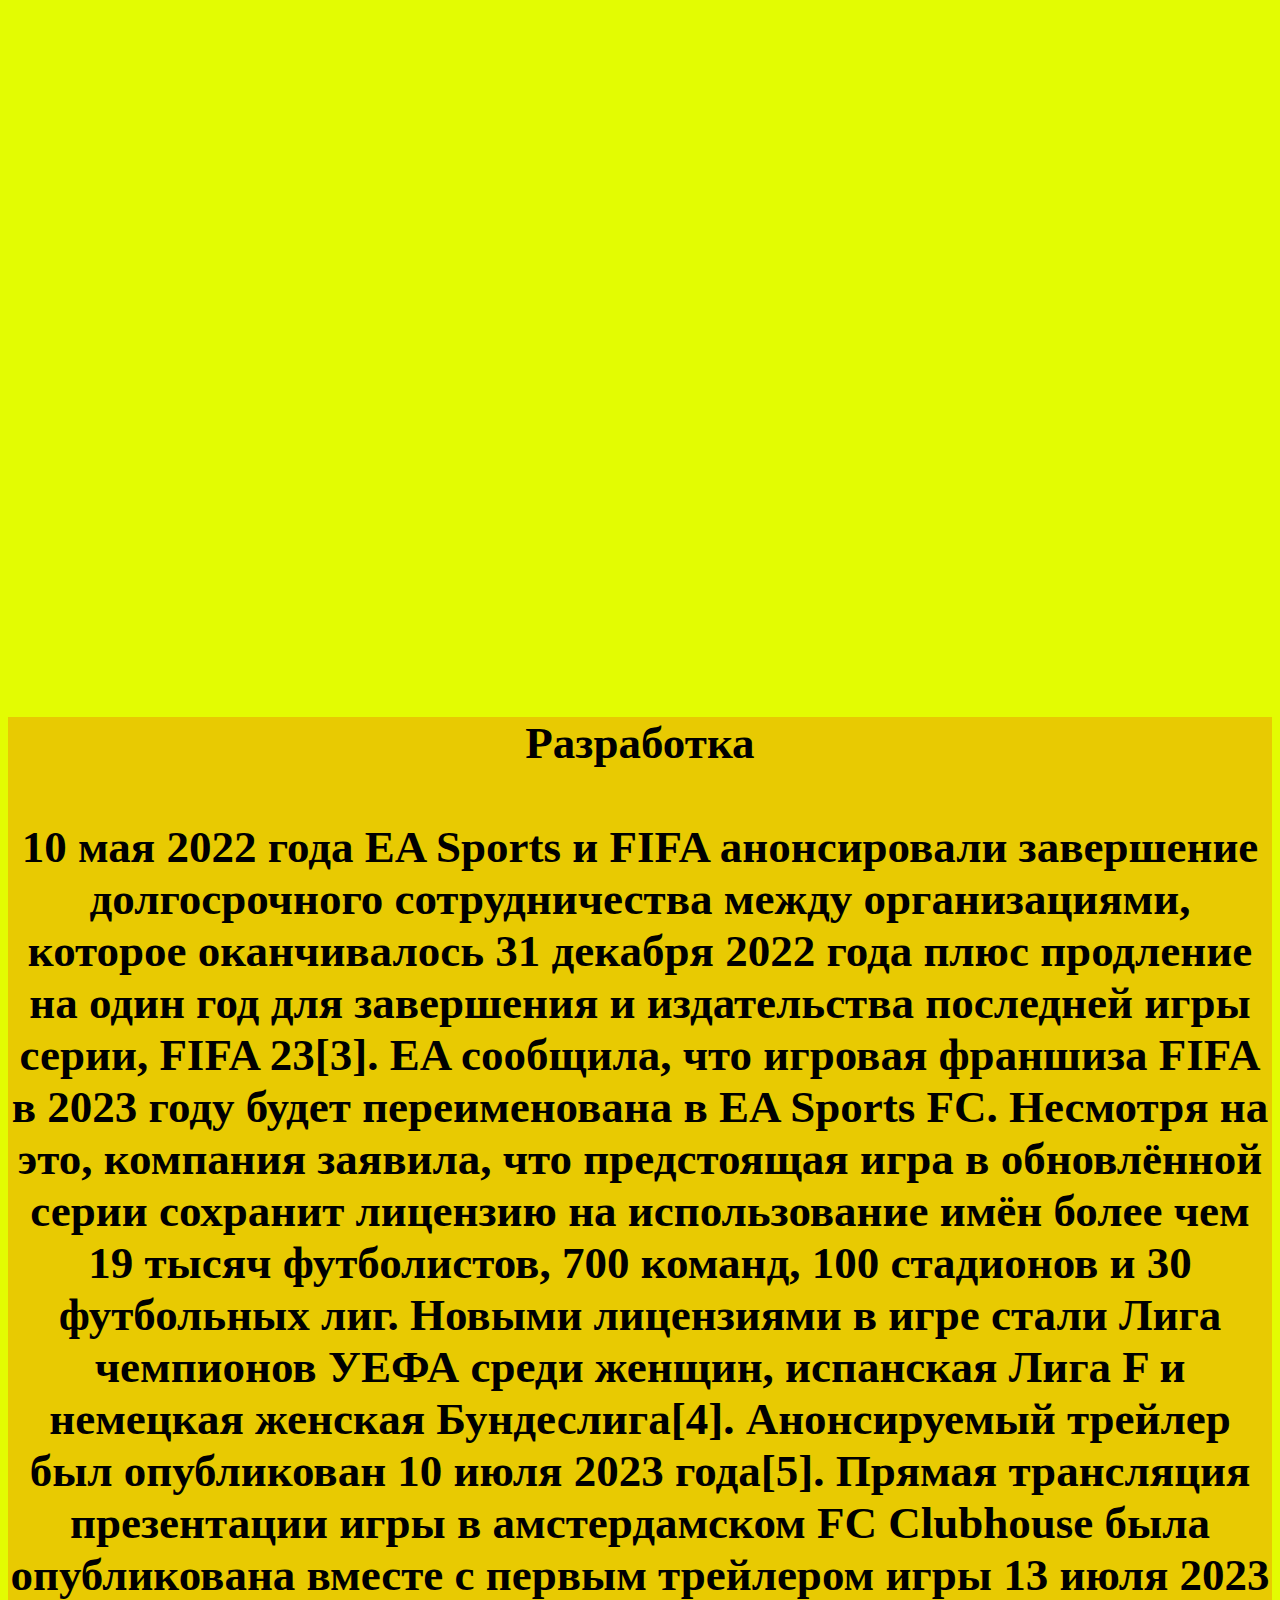
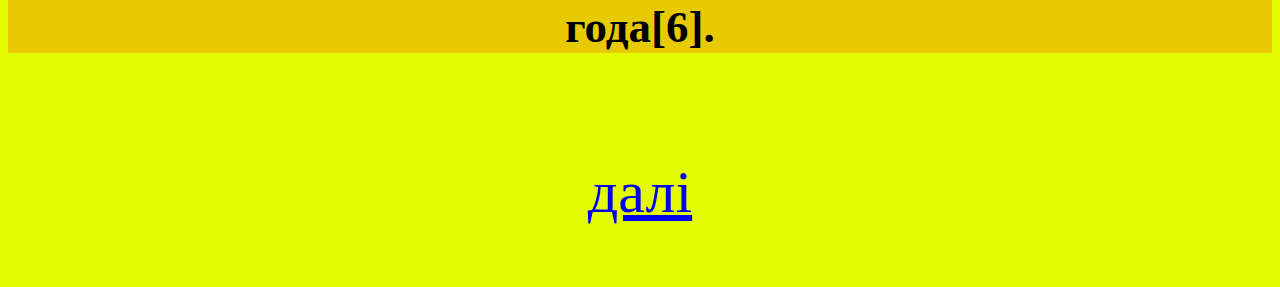
<file: vido.html>
<!DOCTYPE html>
<html lang="en">

<head>
    <meta charset="UTF-8">
    <meta name="viewport" content="width=device-width, initial-scale=1.0">
    <title>FIFA 24</title>
    <link rel="shortcut icon" type="image/jpg" href="mes.jpg" />
    <link rel="stylesheet" href="css/top.css">
</head>

<body>
    <div align="center"><iframe width="900" height="600"
            src="https://www.youtube.com/embed/XhP3Xh4LMA8?si=Vp0IIgs7EHf6UpnZ" title="YouTube video player"
            frameborder="0"
            allow="accelerometer; autoplay; clipboard-write; encrypted-media; gyroscope; picture-in-picture; web-share"
            referrerpolicy="strict-origin-when-cross-origin" allowfullscreen></iframe></div>
  
   
    <h6 align="center" class="h9">Разработка<br><br>
        10 мая 2022 года EA Sports и FIFA анонсировали завершение долгосрочного сотрудничества между организациями,
        которое оканчивалось 31 декабря 2022 года плюс продление на один год для завершения и издательства последней
        игры серии, FIFA 23[3]. EA сообщила, что игровая франшиза FIFA в 2023 году будет переименована в EA Sports FC.
        Несмотря на это, компания заявила, что предстоящая игра в обновлённой серии сохранит лицензию на использование
        имён более чем 19 тысяч футболистов, 700 команд, 100 стадионов и 30 футбольных лиг. Новыми лицензиями в игре
        стали Лига чемпионов УЕФА среди женщин, испанская Лига F и немецкая женская Бундеслига[4].

        Анонсируемый трейлер был опубликован 10 июля 2023 года[5]. Прямая трансляция презентации игры в амстердамском FC
        Clubhouse была опубликована вместе с первым трейлером игры 13 июля 2023 года[6].</h6>
        <p class="h10" align="center"><a href="end.html">далі</a></p>
</body>

</html>
</file>
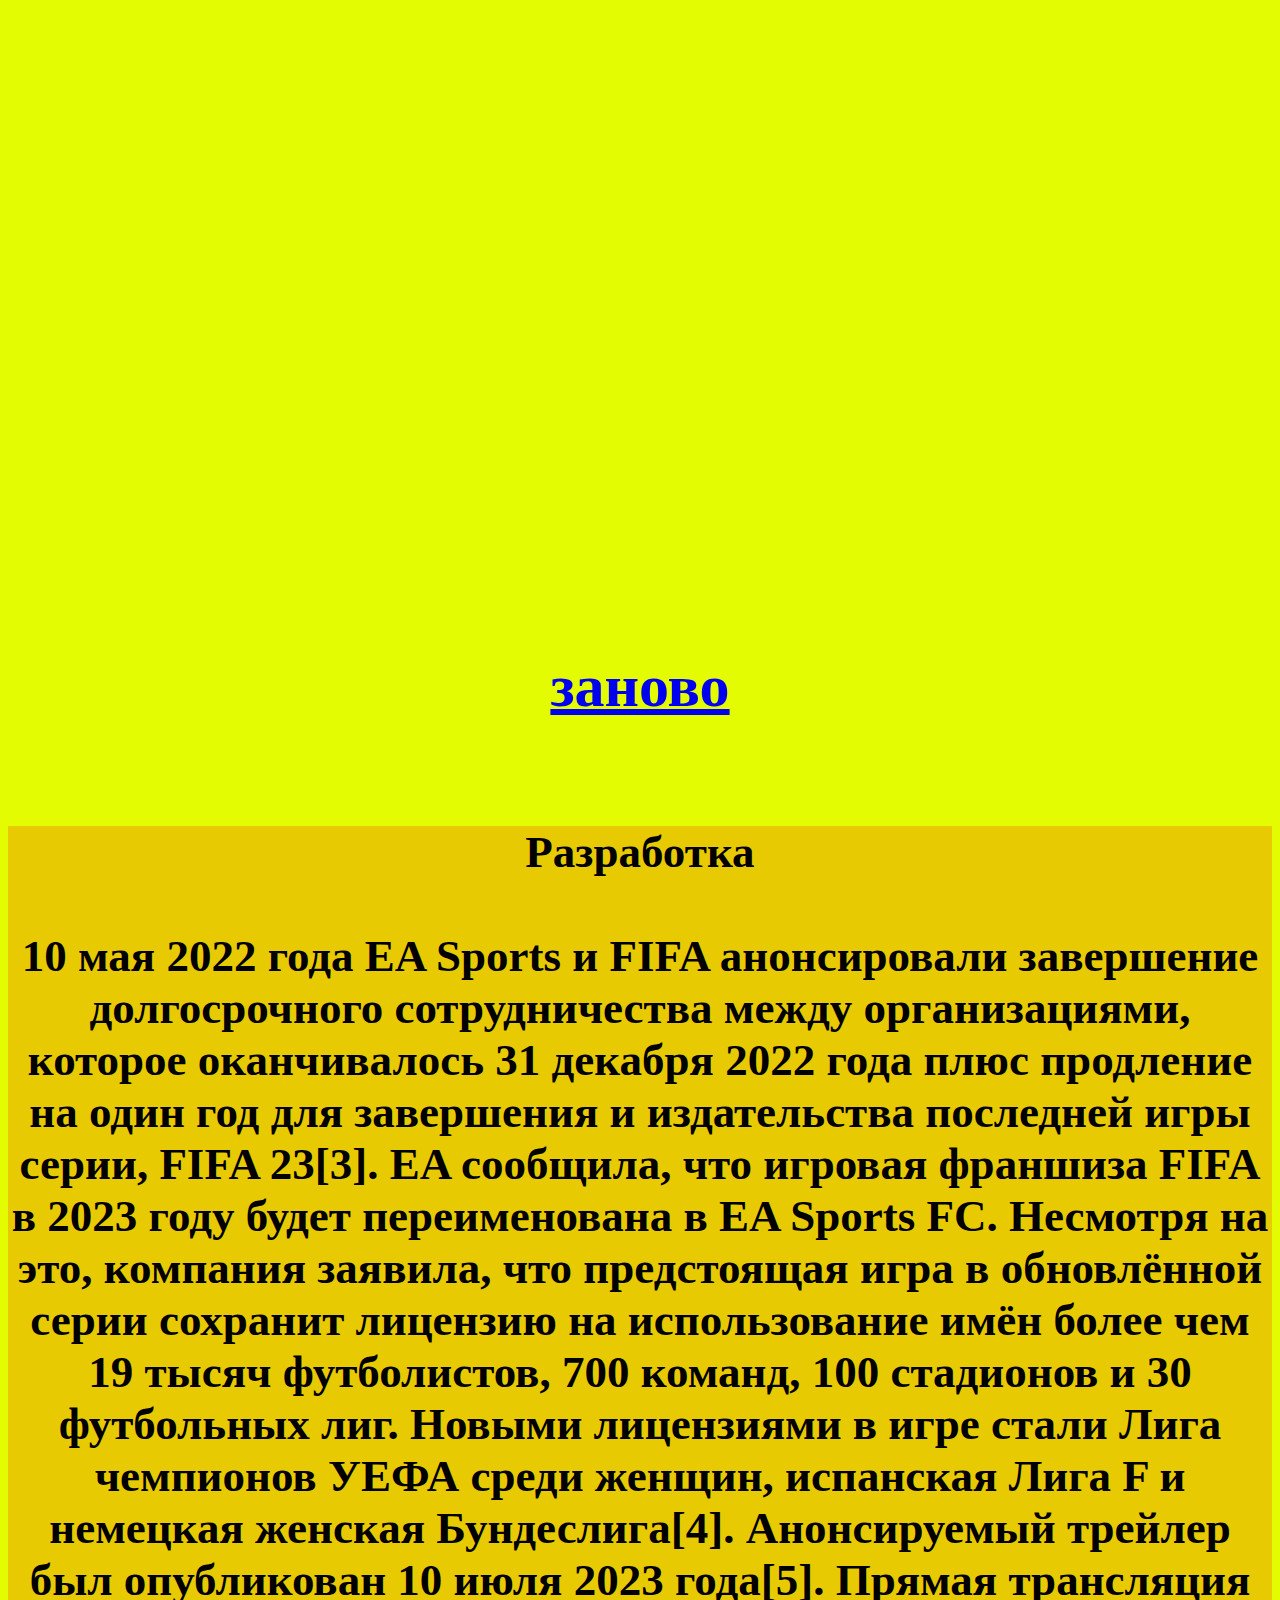
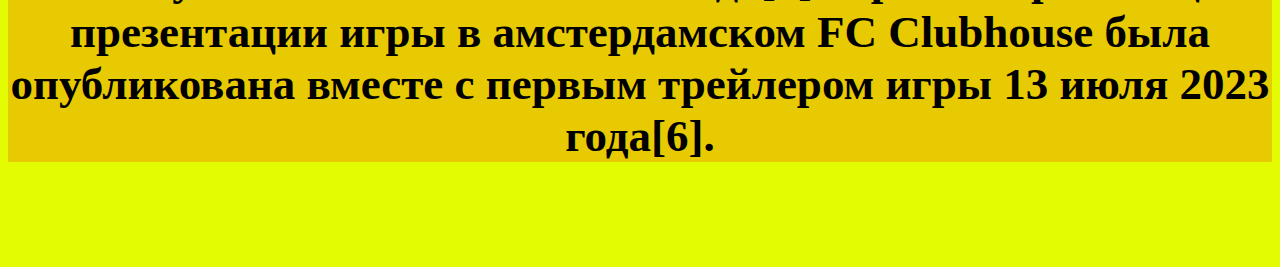
<file: FIFA 24/vido.html>
<!DOCTYPE html>
<html lang="en">

<head>
    <meta charset="UTF-8">
    <meta name="viewport" content="width=device-width, initial-scale=1.0">
    <title>FIFA 24</title>
    <link rel="shortcut icon" type="image/jpg" href="mes.jpg" />
</head>

<body>
    <div align="center"><iframe width="900" height="600"
            src="https://www.youtube.com/embed/XhP3Xh4LMA8?si=Vp0IIgs7EHf6UpnZ" title="YouTube video player"
            frameborder="0"
            allow="accelerometer; autoplay; clipboard-write; encrypted-media; gyroscope; picture-in-picture; web-share"
            referrerpolicy="strict-origin-when-cross-origin" allowfullscreen></iframe></div>
    <style>
        body {
            background-color:rgb(227, 252, 2);
        }

        h1 {
            font-size: 60px;
            font-family: 'Times New Roman', Times, serif;
        }

        h6 {
            font-size: 45px;
            background-color: rgba(255, 5, 5, 0.2);
            font-family: 'Times New Roman', Times, serif;
        }
    </style>
    <h1 align="center"><a href="INDEX.HTML">заново</a></h1>
    <h6 align="center">Разработка<br><br>
        10 мая 2022 года EA Sports и FIFA анонсировали завершение долгосрочного сотрудничества между организациями,
        которое оканчивалось 31 декабря 2022 года плюс продление на один год для завершения и издательства последней
        игры серии, FIFA 23[3]. EA сообщила, что игровая франшиза FIFA в 2023 году будет переименована в EA Sports FC.
        Несмотря на это, компания заявила, что предстоящая игра в обновлённой серии сохранит лицензию на использование
        имён более чем 19 тысяч футболистов, 700 команд, 100 стадионов и 30 футбольных лиг. Новыми лицензиями в игре
        стали Лига чемпионов УЕФА среди женщин, испанская Лига F и немецкая женская Бундеслига[4].

        Анонсируемый трейлер был опубликован 10 июля 2023 года[5]. Прямая трансляция презентации игры в амстердамском FC
        Clubhouse была опубликована вместе с первым трейлером игры 13 июля 2023 года[6].</h6>
</body>

</html>
</file>
<file: css/stayl.css>
.h1{
    font-size: 65px;
    background-color: rgba(72, 255, 0, 0.2);
    font-family: 'Times New Roman', Times, serif;
}
.h2{
    font-size: 45px;
    background-color: rgba(72, 255, 0, 0.2);
    font-family: 'Times New Roman', Times, serif;
}
.h3{
    font-size: 65px;
    background-color:rgba(72, 255, 0, 0.2) ;
    font-family: 'Times New Roman', Times, serif;
}
.h4{
    font-size: 45px;
    background-color: rgba(72, 255, 0, 0.2);
    font-family: 'Times New Roman', Times, serif;
}
.h5{
    font-size: 45px;
    background-color: rgba(72, 255, 0, 0.2);
    font-family: 'Times New Roman', Times, serif;
}
.h6{
    font-size: 45px;
    font-family: 'Times New Roman', Times, serif;
    background-color: rgba(72, 255, 0, 0.2);
}
.class{
    font-size: 45px;
    background-color: rgba(72, 255, 0, 0.2);
    font-family: 'Times New Roman', Times, serif;
}

.backimage{
    z-index: -1;
    position: fixed;
    left: 0px;
    top: 0px;
    width: 100vw;
    height: 100vh;
}
.h8{
    font-size: 65px;
    font-family: 'Times New Roman', Times, serif;
    background-color: rgba(72, 255, 0, 0.2)
}
body{
    background-color: black;
}
</file>
<file: css/rtop.css>
.html{
    width: 100px;
    height: 100px;
    position: relative;
    animation: myscale 5s;
    animation-delay: 2s;
}

@keyframes myscale {
    0% {
        transform: scale(0, 0);
    }

    50% {
        transform: scale(0.5, 0.5);
    }

    100% {
        transform: scale(1, 1);
    }
}

.title{
    width: 100px;
    height: 100px;
    position: relative;
    animation: h1 5s;
    animation-delay: 2s;
    
}

@keyframes h1 {
    0% {
        transform: scale(0, 0);
    }

    50% {
        transform: scale(0.5, 0.5);
    }

    100% {
        transform: scale(1, 1);
    }
}

 .br{
    width: 100px;
    height: 100px;
    position: relative;
    animation: h2 5s;
    animation-delay: 2s;
    
}

@keyframes h2 {
    0% {
        transform: scale(0, 0);
    }

    50% {
        transform: scale(0.5, 0.5);
    }

    100% {
        transform: scale(1, 1);
    }
}

 .a{
    width: 100px;
    height: 100px;
    position: relative;
    animation: h3 5s;
    animation-delay: 2s;
    
}

@keyframes h3 {
    0% {
        transform: scale(0, 0);
    }

    50% {
        transform: scale(0.5, 0.5);
    }

    100% {
        transform: scale(1, 1);
    }
}

.body {
    width: 100px;
    height: 100px;
    position: relative;
    animation: h4 5s;
    animation-delay: 2s;
    
}

@keyframes h4 {
    0% {
        transform: scale(0, 0);
    }

    50% {
        transform: scale(0.5, 0.5);
    }

    100% {
        transform: scale(1, 1);
    }
}

body {
    background-image: url(https://cdn.mos.cms.futurecdn.net/NwWKyrmAvryGMxbZ3Nbwh3-1200-80.jpg);
    border: 5px solid black;
}

img {
    width: 750px;
}

 .height{
    width: 450px;
    height: 500px;
    position: relative;
    animation: h5 5s;
    animation-delay: 2s;
    
}

@keyframes h5 {
    0% {
        transform: scale(0, 0);
    }

    50% {
        transform: scale(0.5, 0.5);
    }

    100% {
        transform: scale(1, 1);
    }
}

.width{
    width: 450px;
    height: 500px;
    position: relative;
    animation: h6 5s;
    animation-delay: 2s;
    
}

@keyframes h6 {
    0% {
        transform: scale(0, 0);
    }

    50% {
        transform: scale(0.5, 0.5);
    }

    100% {
        transform: scale(1, 1);
    }
}

* {
    margin: 0;
    padding: 0;
    box-sizing: border-box;
}

#loading-screen::before,
#loading-screen::after {
    content: '';
    position: fixed;
    left: 0;
    top: 0;
    background-color: rgb(0, 0, 0);
    width: 100vw;
    height: 100vh;
    animation-iteration-count: 1;
    animation-fill-mode: both;
    animation-timing-function: linear;
    animation-duration: 1.5s;
    animation-delay: .1s;
    display: none;
    
}

#loading-screen::before {
    animation-name: loadingScreen1;
}

#loading-screen::after {
    animation-name: loadingScreen2;
}

@keyframes loadingScreen1 {
    to {
        transform: translateY(-100%);
    }
}

@keyframes loadingScreen2 {
    to {
        transform: translateY(100%);
    }
} 
.meta{
    font-size: 60px
}
</file>
<file: css/font.css>
.h11{
    font-size: 70px;
    font-family: 'Segoe UI', Tahoma, Geneva, Verdana, sans-serif;
    color: rgb(255, 255, 255);

}

 .h12{
    font-size: 6cqh;
    font-family: system-ui, -apple-system, BlinkMacSystemFont, 'Segoe UI', Roboto, Oxygen, Ubuntu, Cantarell, 'Open Sans', 'Helvetica Neue', sans-serif;
    color: rgb(234, 0, 255);

}

.h13{
    font-size: 50px;
    font-family: Garamond, Century Tahoma Consolas Lucida Sans Unicode Monotype Corsiva;
    color: rgb(0, 68, 255);

}

.h14 {
    font-size: 40px;
    font-family: 'Trebuchet MS', 'Lucida Sans Unicode', 'Lucida Grande', 'Lucida Sans', Arial, sans-serif;
    color: rgb(255, 0, 0);

}

.h15{
    font-size: 30px;
    font-family: Impact, Haettenschweiler, 'Arial Narrow Bold', sans-serif;
    color: rgb(51, 255, 0);

}

.h16 {
    font-size: 40px;
    font-family: Cambria, Cochin, Georgia, Times, 'Times New Roman', serif;
    color: rgb(0, 17, 255);

}

.h17 {
    font-size: 50px;
    font-family: monospace;
    color: rgb(0, 255, 157);

}

body {
    background-color: black;
}
</file>
<file: css/top.css>
body {
    background-color:rgb(227, 252, 2);
}

h1 {
    font-size: 60px;
    font-family: 'Times New Roman', Times, serif;
}

.h9 {
    font-size: 45px;
    background-color: rgba(255, 5, 5, 0.2);
    font-family: 'Times New Roman', Times, serif;
}
.h10{
    color: black;
    font-size: 60px;
    font-family: 'Times New Roman', Times, serif;
}
</file>
